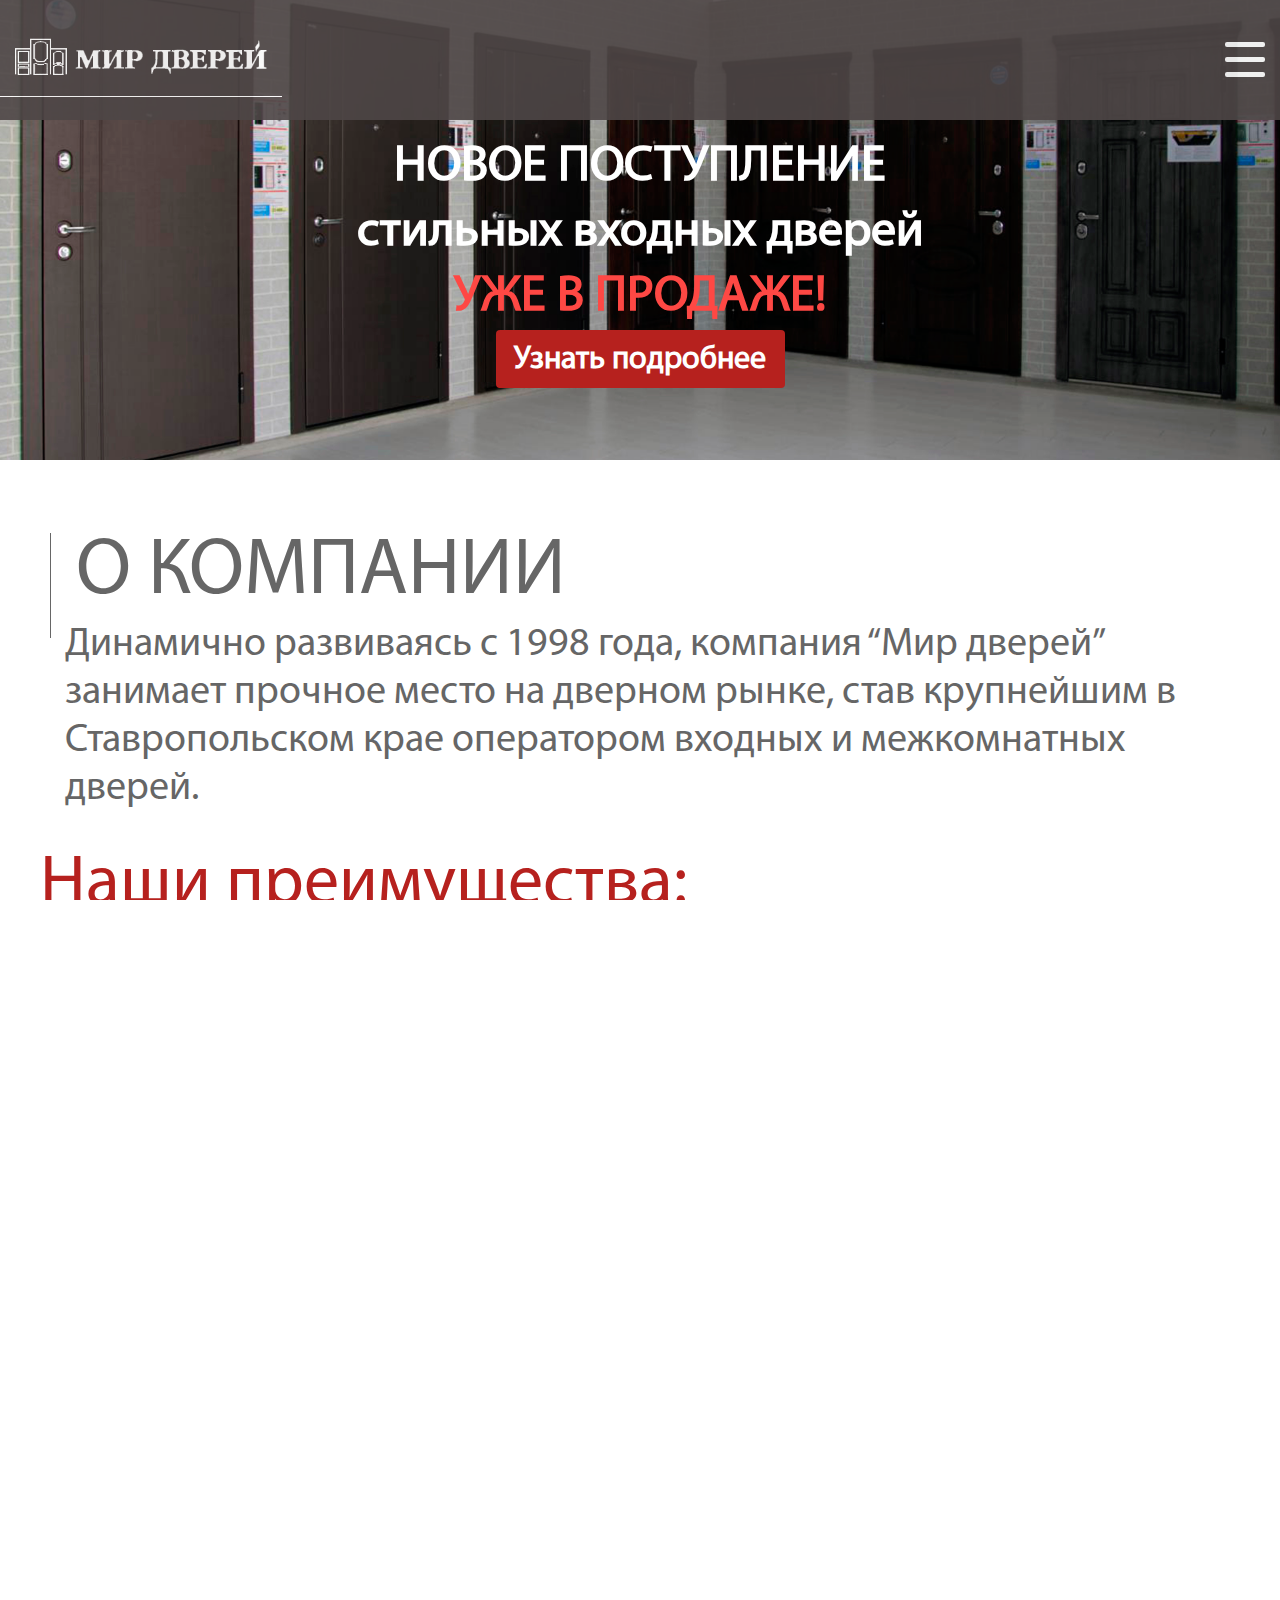
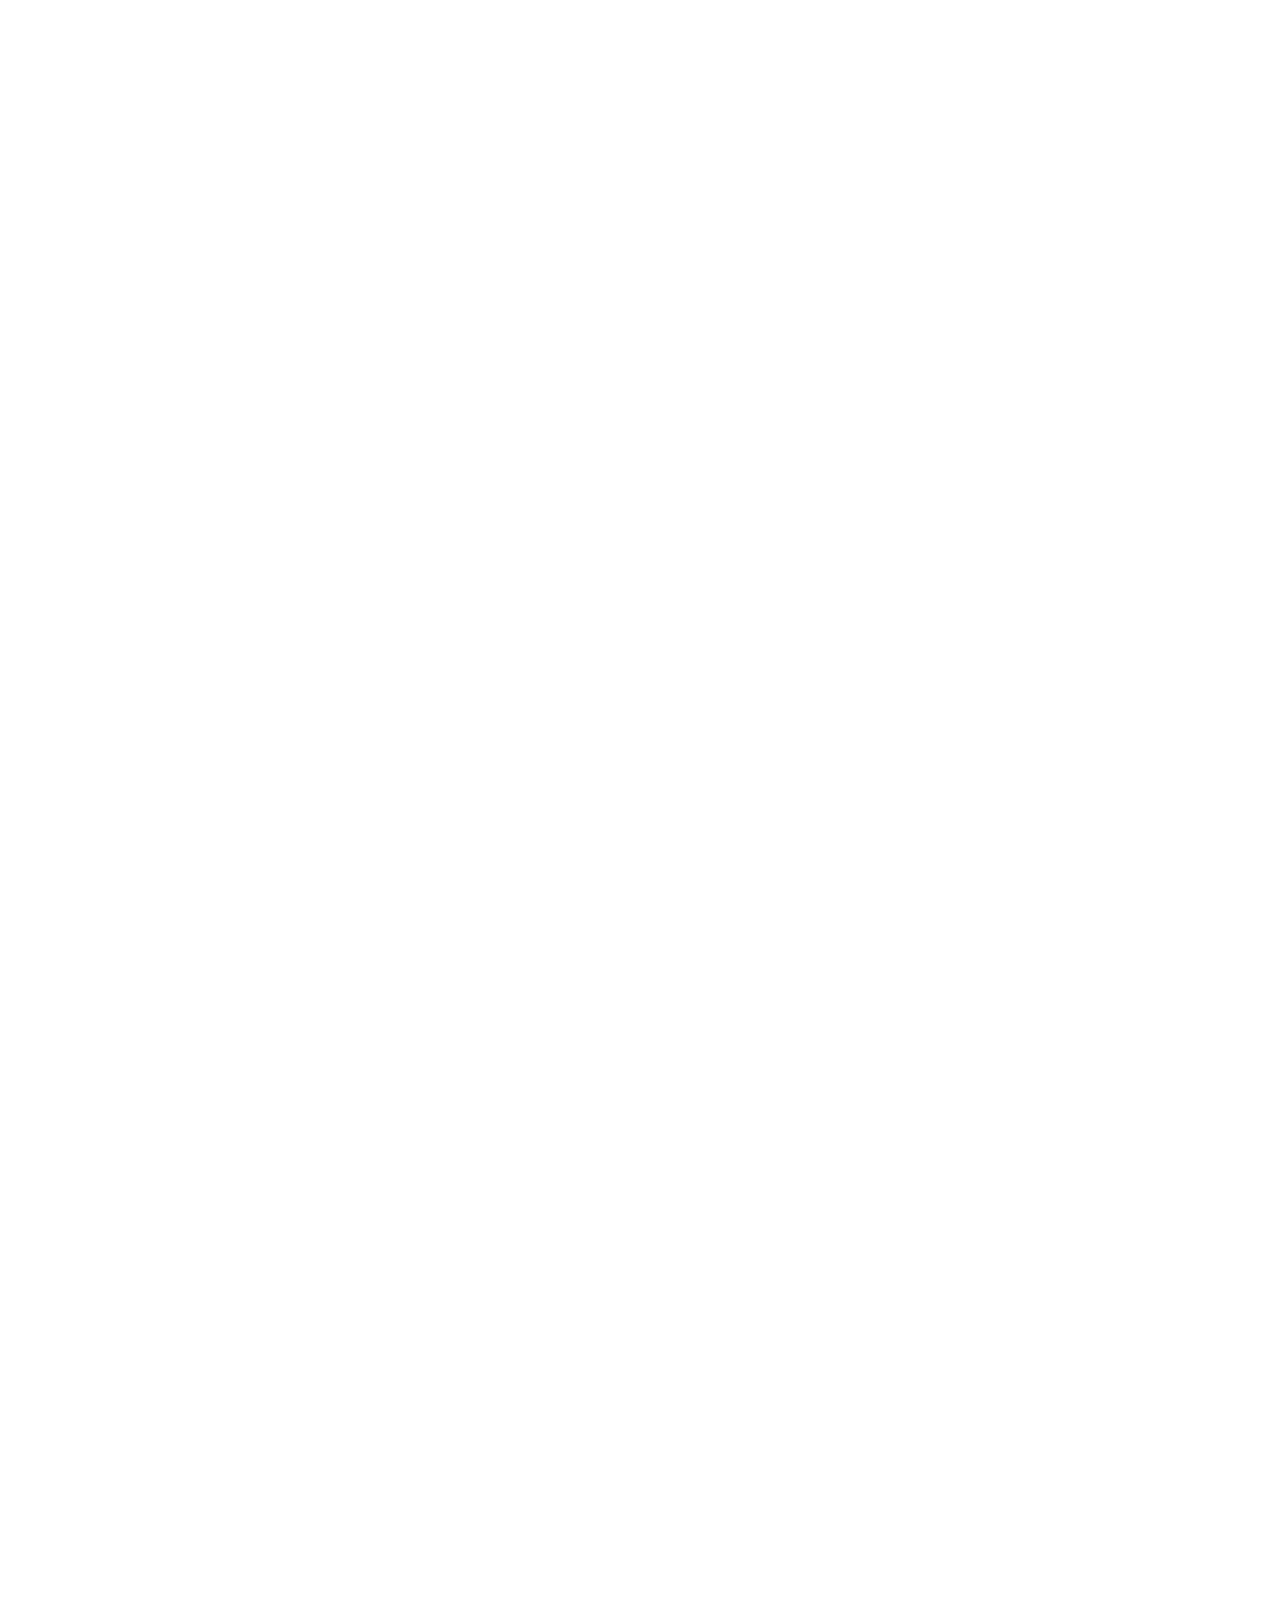
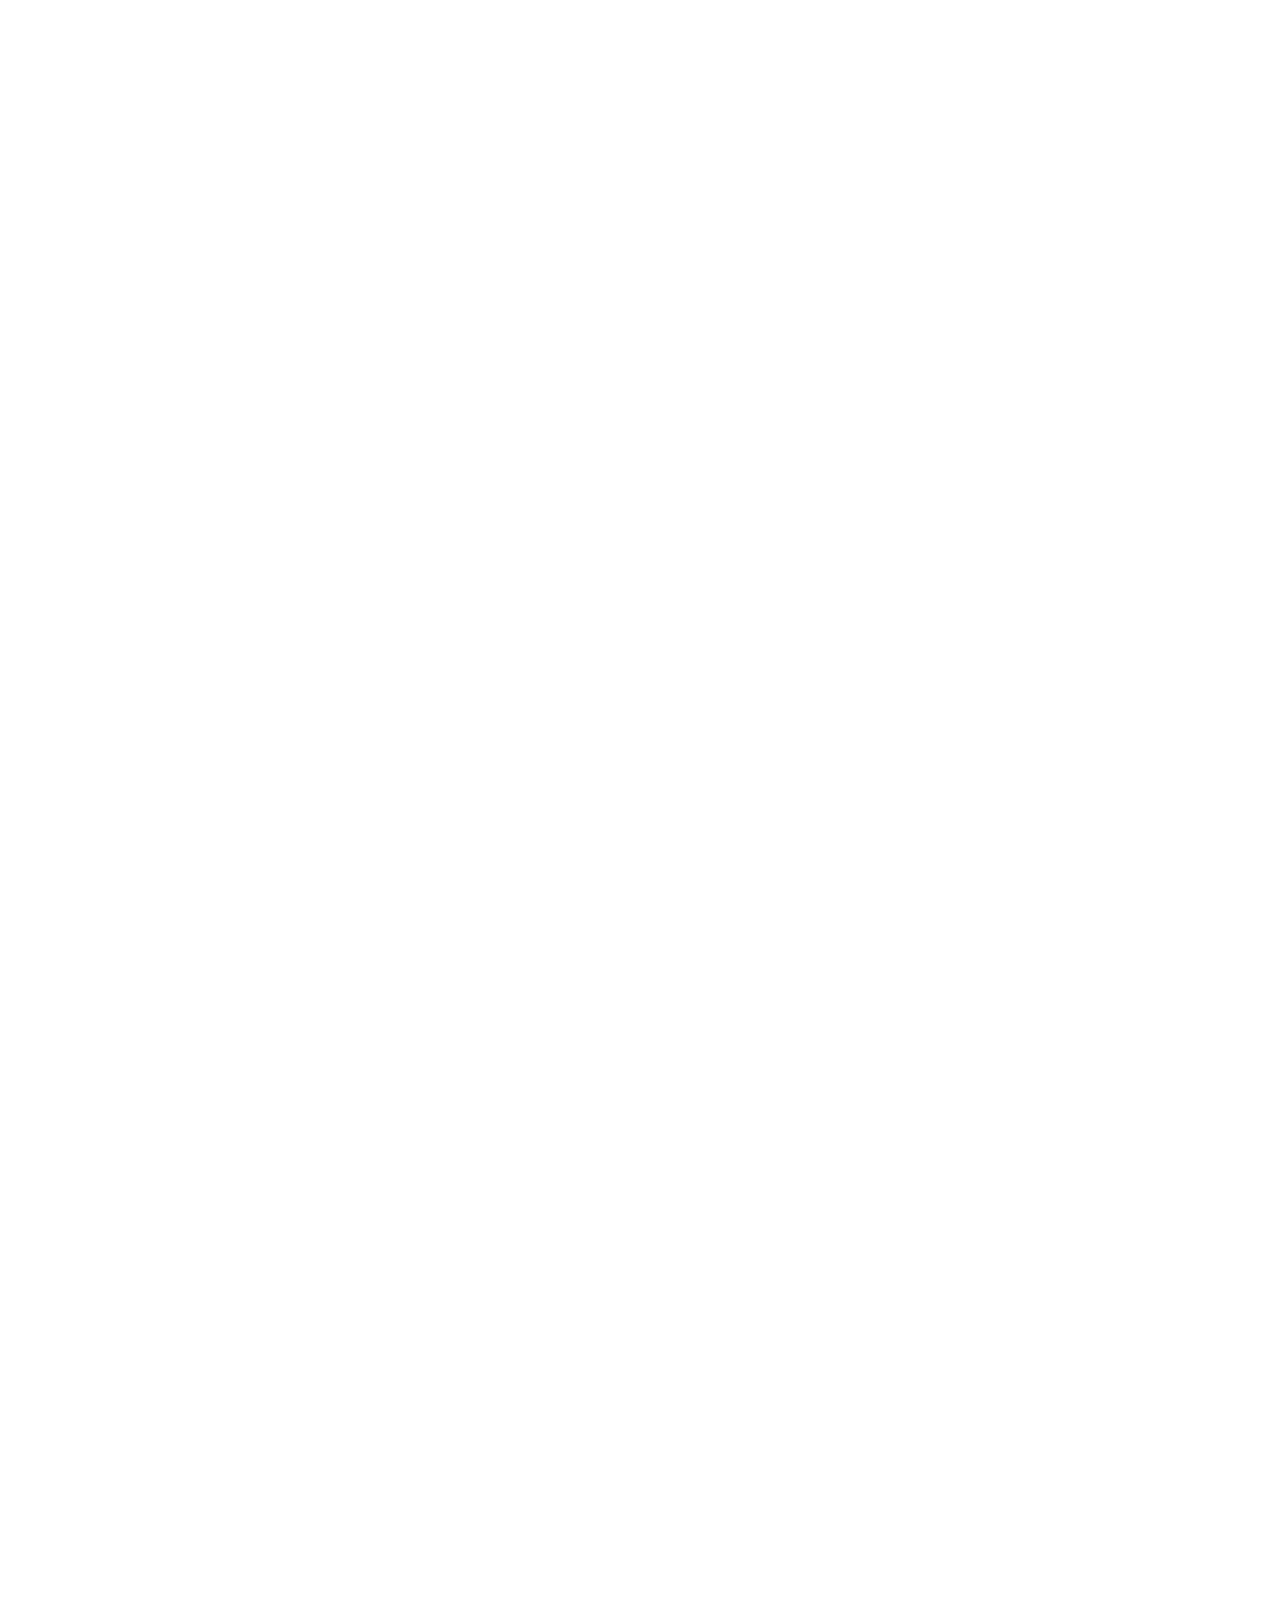
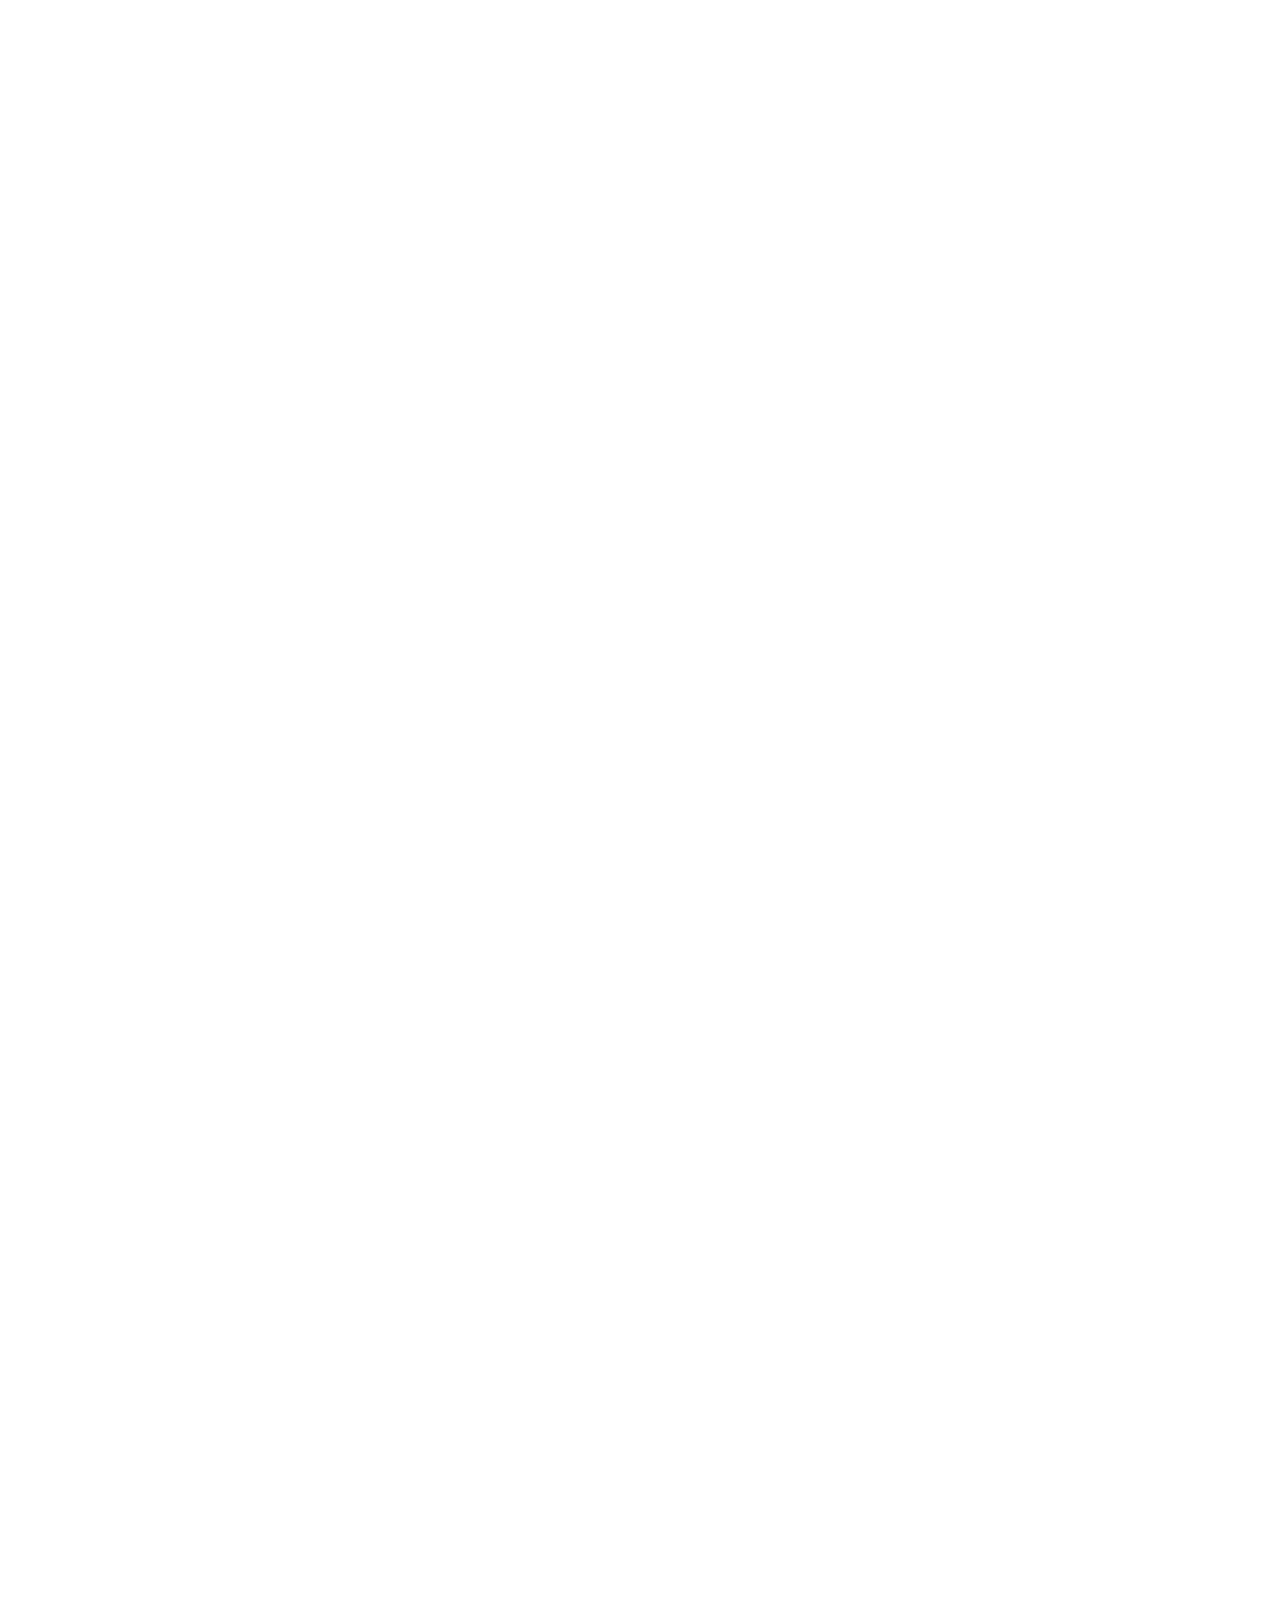
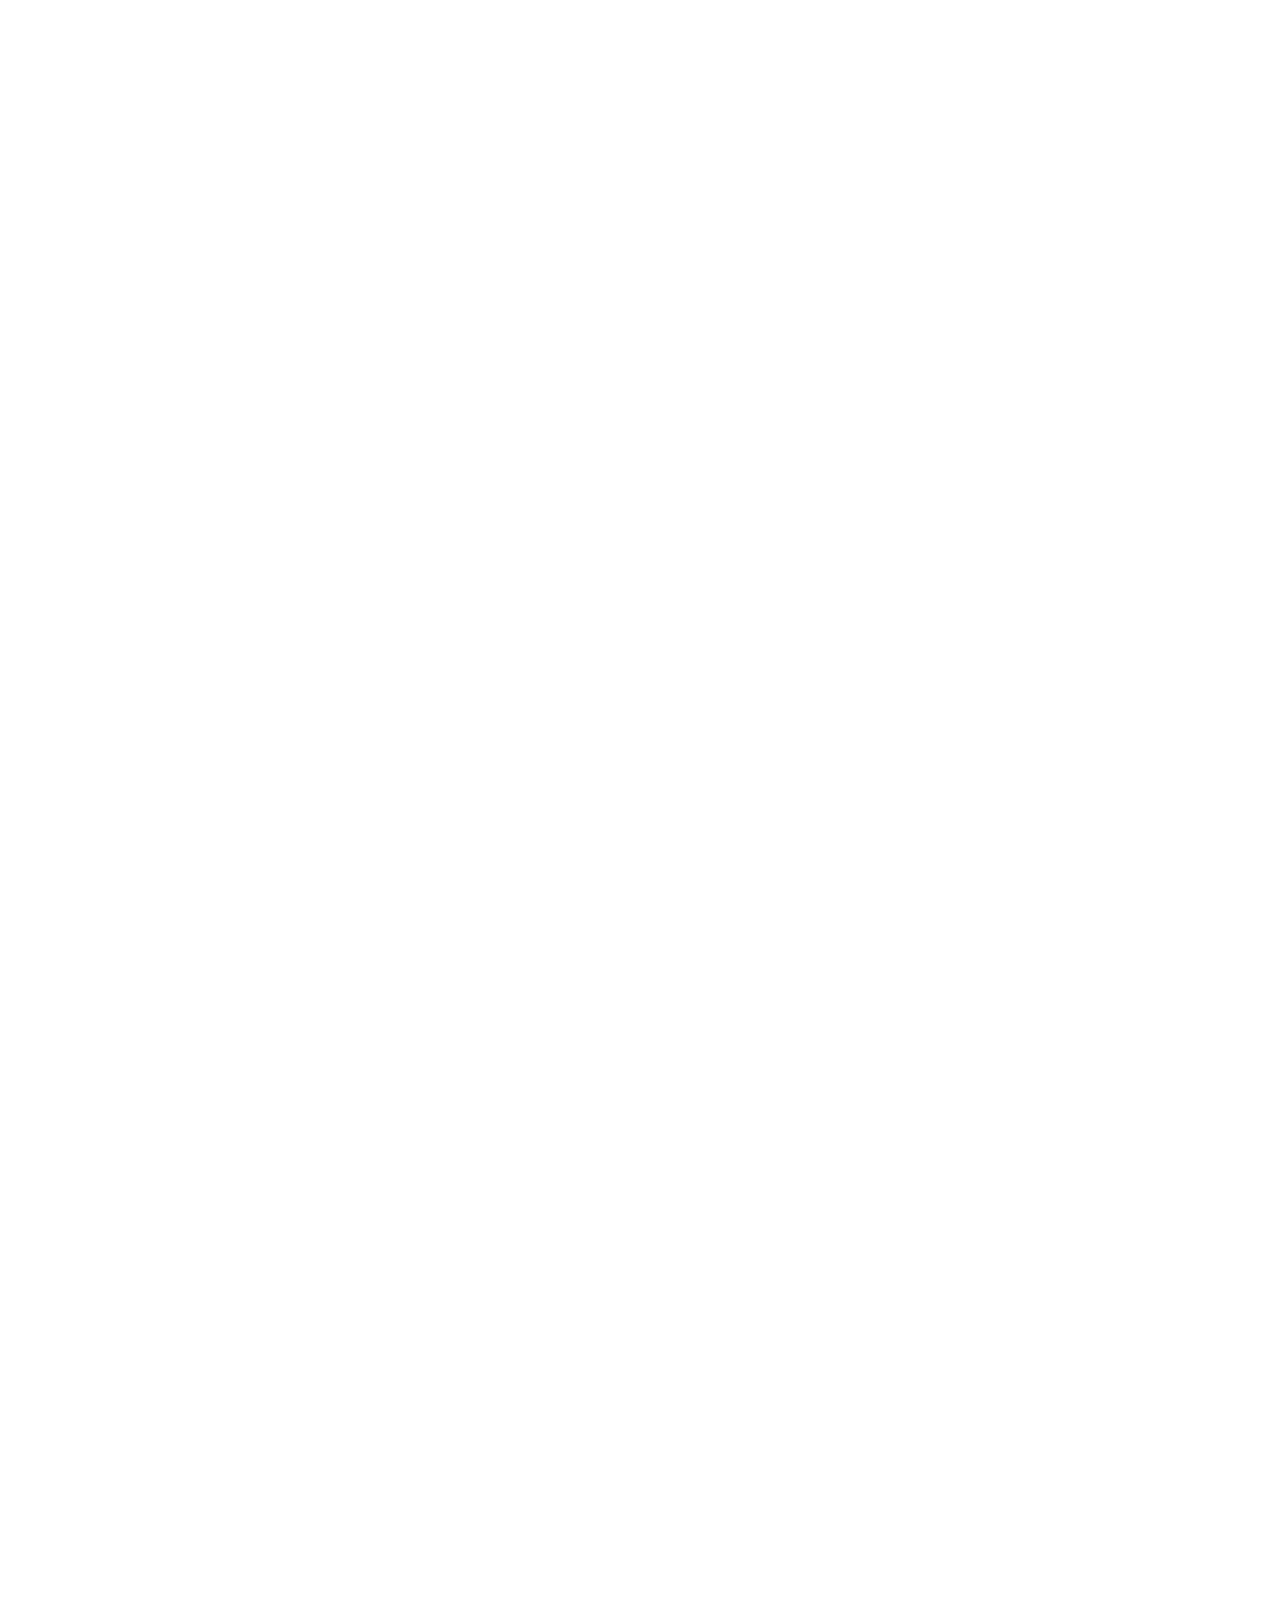
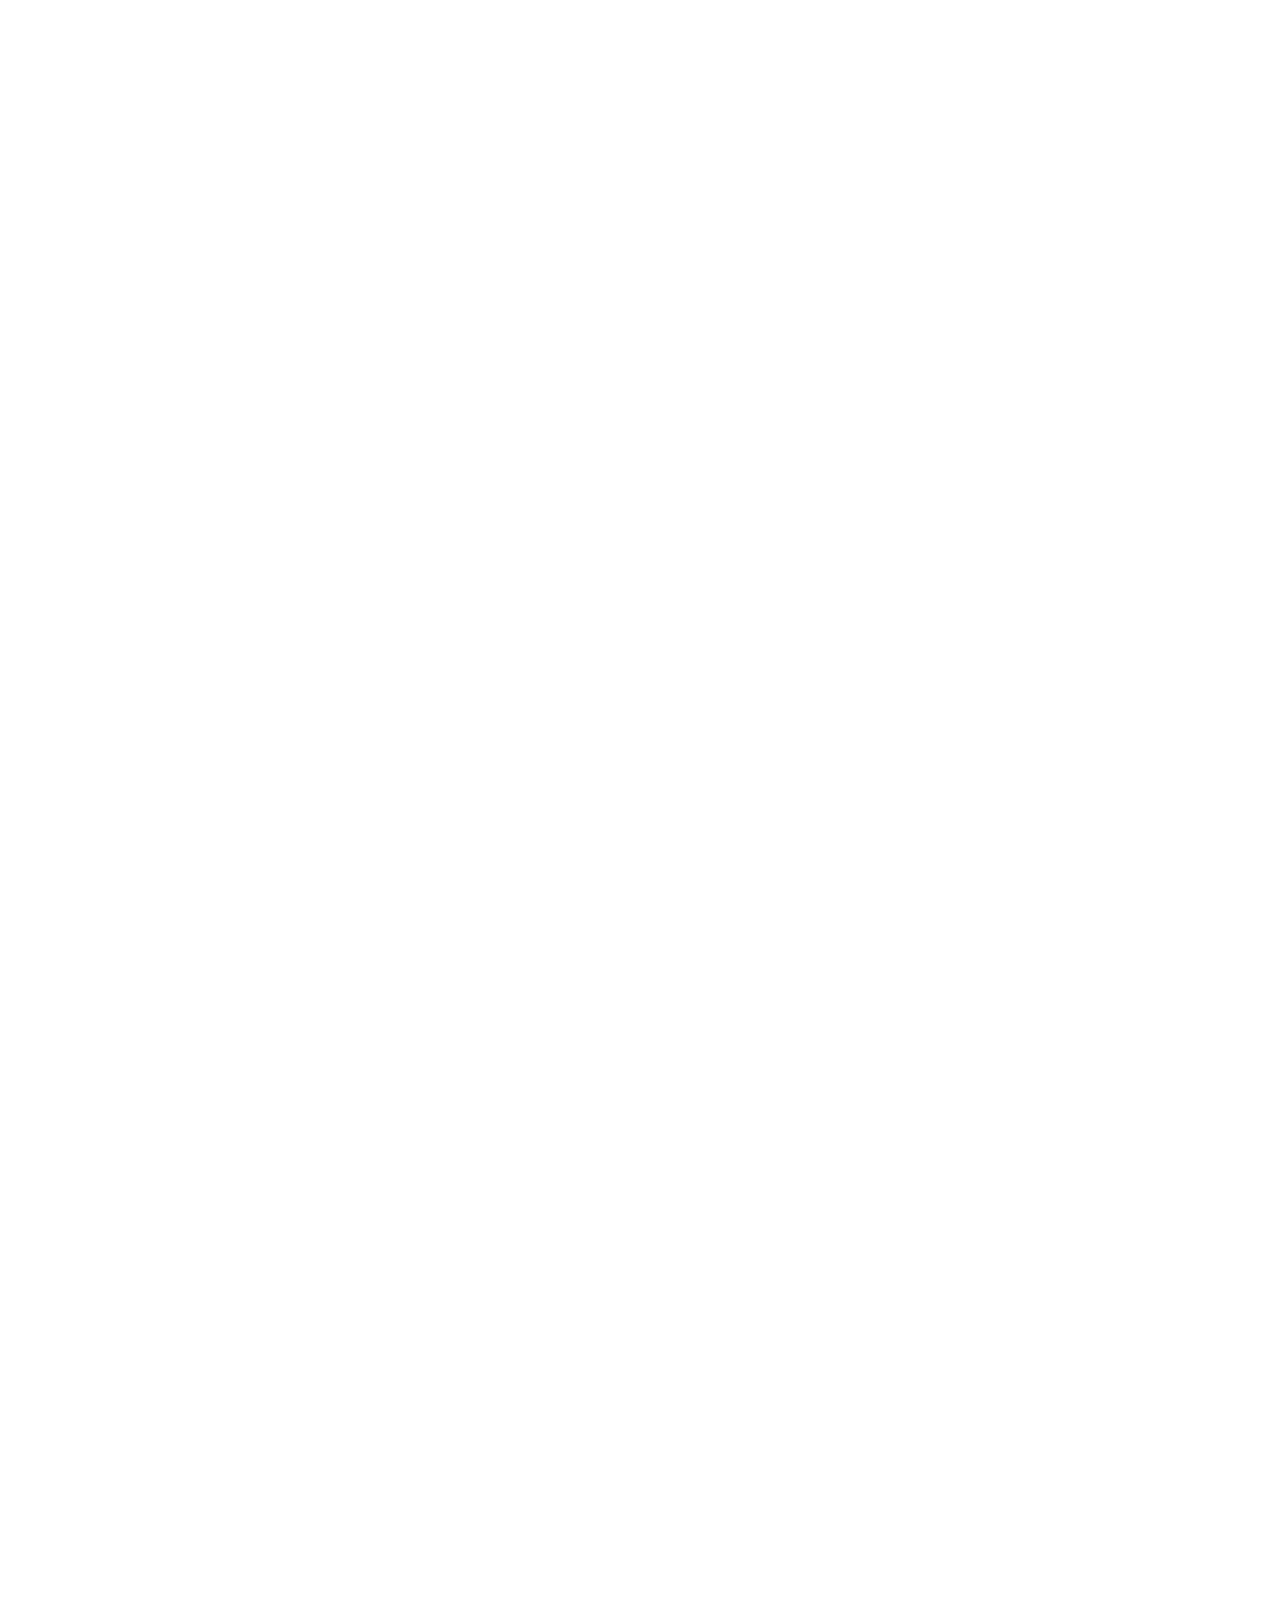
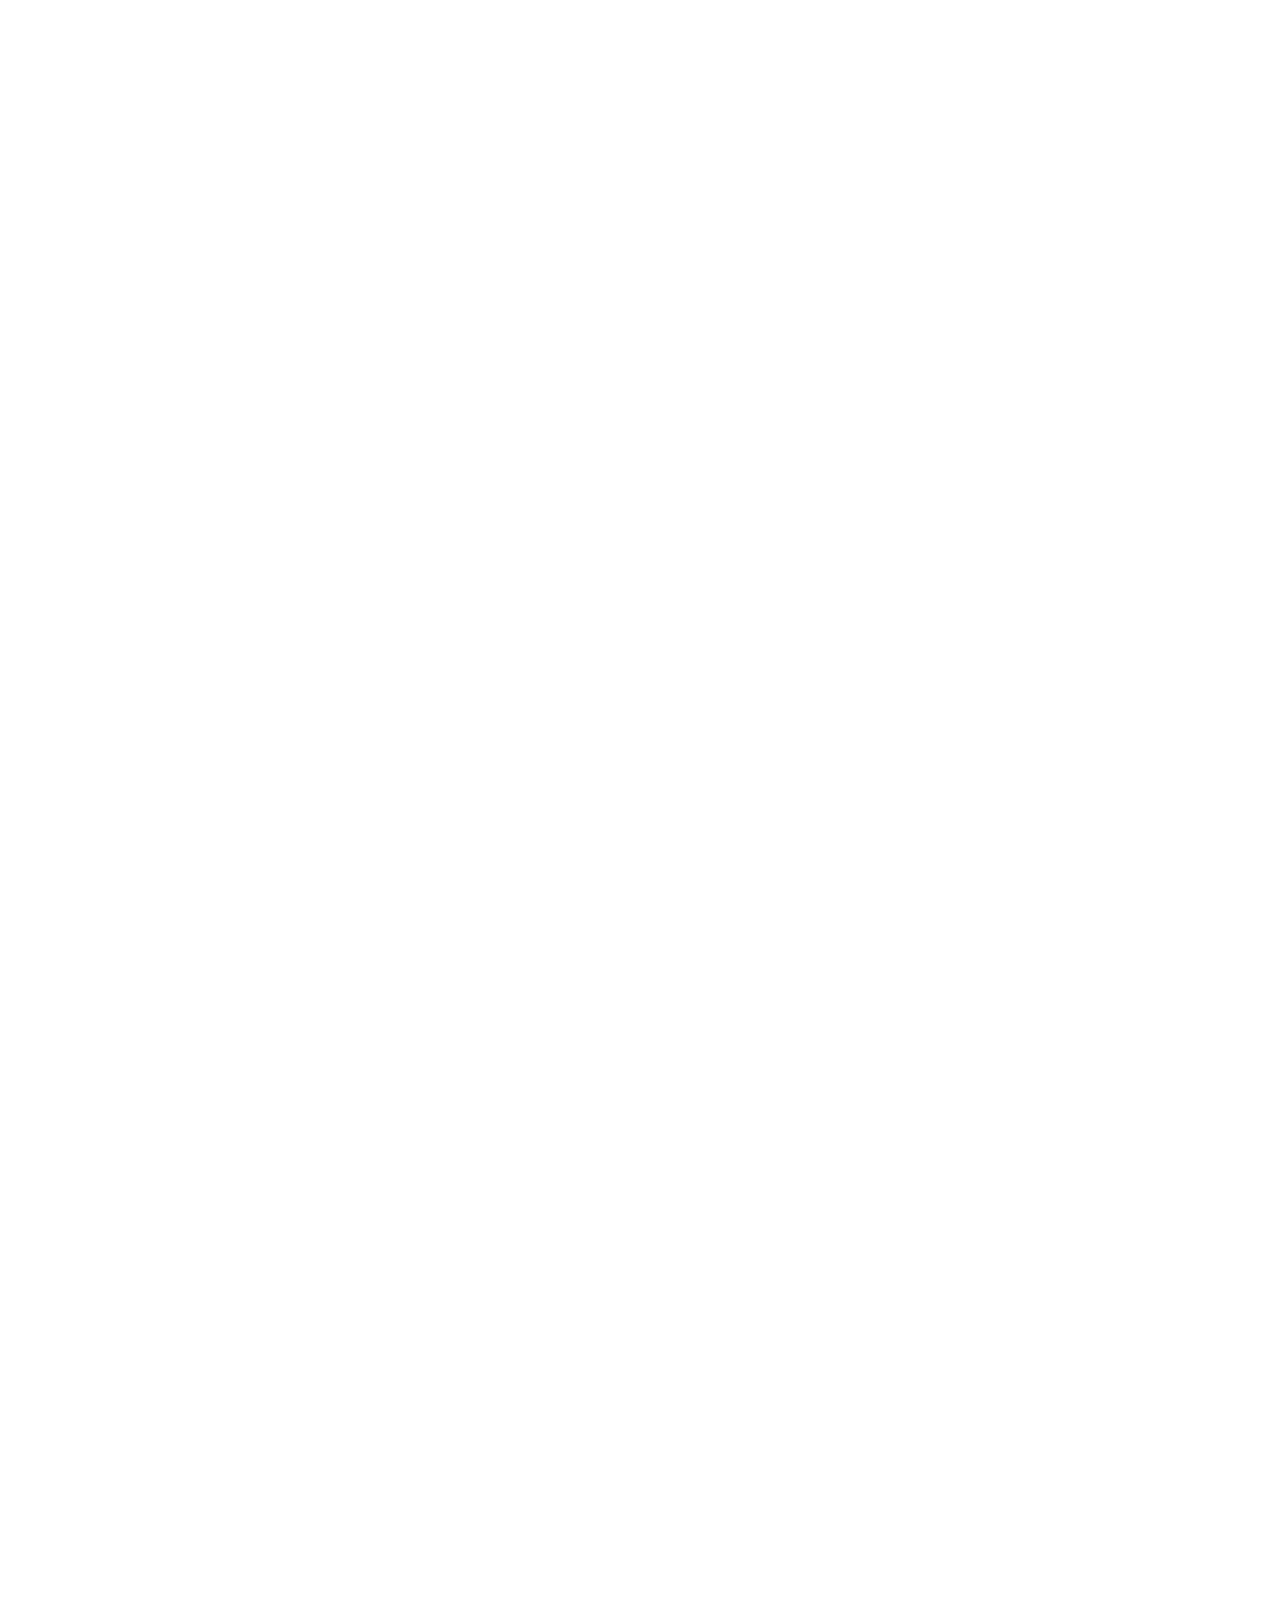
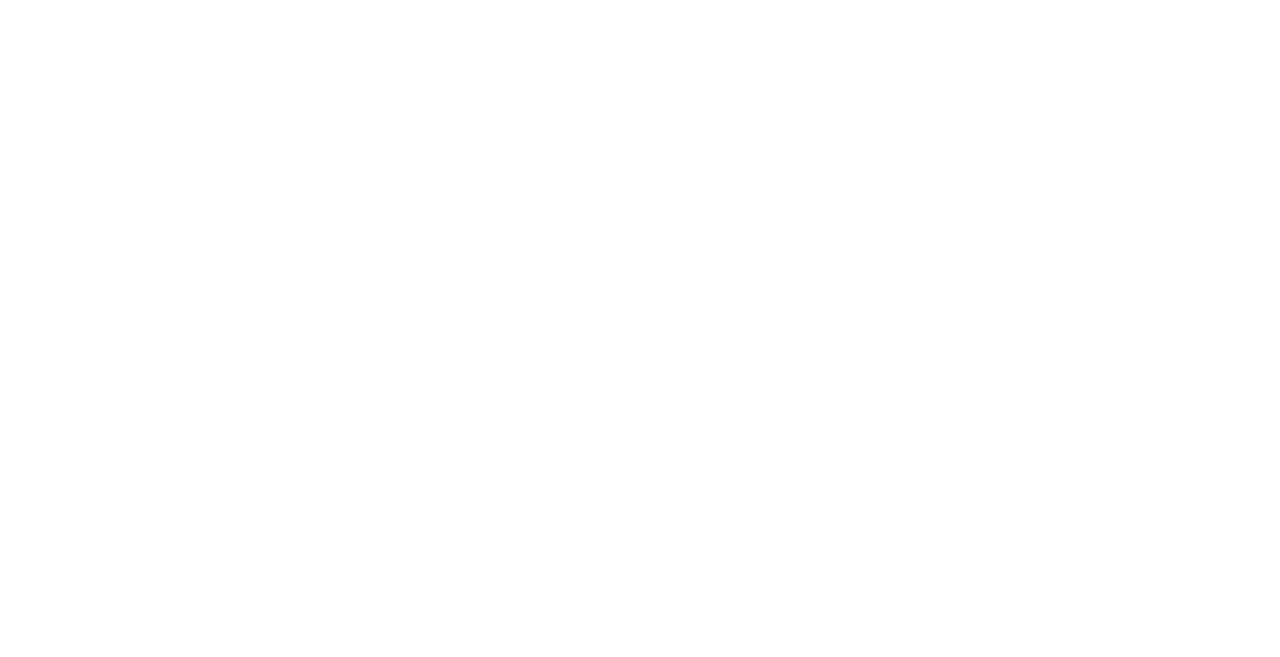
<file: lab2/index.html>
<!DOCTYPE html>
<html>
	<head>
	<title>Page Title</title>
	<link rel="stylesheet" href="css/style.css">
	<link rel="stylesheet" href="css/photobox.css">
	<link rel="stylesheet" type="text/css" href="css/slick.css"/>
	</head>
	<body>
		<div class="fullwrap">
		<a name="main"></a>
			<header>
				<div class="header_menu">
					<div class="header_menu_contact">
						<div class="menu_rows logo">
							<img alt="" src="img/Logo.png">
						</div>
						<div class="menu_rows">
							<p> <span class="redP">Адрес:</span> г.Ставрополь, пр. Кулакова, 6</p>
							<p class="redP">Телефоны: </p>
							<p>МЕЖКОМНАТНЫЕ ДВЕРИ +7 8652 56-61-27, +7 8652 95-68-68</p>
							<p>МЕТАЛЛИЧЕСКИЕ ДВЕРИ +7 8652 56-60-49</p>
						</div>
						<div class="menu_rows">
							<p> <span class="redP">E-mail: </span>stav_slkom@rambler.ru</p>
							<p> <span class="redP">Сайт: </span>mir-dverei.ru</p>
							<p> <span class="redP">Открыто: </span>ежедневно, 9:00-18:00</p>
						</div>
					</div>
					<nav>
						<div class="header_menu_buttons">
							<ul class="menu_buttons">
								<li><a href="#main">ГЛАВНАЯ</a></li>
								<li><a href="#about">О НАС</a></li>
								<li><a href="#gallery">ГАЛЕРЕЯ</a></li>
								<li><a href="#dveri1">МЕЖКОМНАТНЫЕ ДВЕРИ</a></li>
								<li><a href="#dveri2">МЕТАЛЛИЧЕСКИЕ ДВЕРИ</a></li>
								<li><a href="#furni">ФУРНИТУРА</a></li>
								<li><a href="#better">ПРЕИМУЩЕСТВА</a></li>
								<li><a href="#contacts">КОНТАКТЫ</a></li>
								<li><button class="call_back">обратный звонок</button></li>
							</ul>
						</div>
					</nav>
				</div>
				<div class="header_menu_for_small">
					<nav>
					<div class="logo">
						<img alt="" src="img/Logo.png">
					</div>
					<div class="header_menu_buttons portrait_menu">
						<ul class="menu_buttons">
						<div class="menu_landscape">
							<li><a href="#main">ГЛАВНАЯ</a></li>
							<li><a href="#about">О НАС</a></li>
							<li><a href="#gallery">ГАЛЕРЕЯ</a></li>
							<li><a href="#dveri1">МЕЖКОМНАТНЫЕ ДВЕРИ</a></li>
							<li><a href="#dveri2">МЕТАЛЛИЧЕСКИЕ ДВЕРИ</a></li>
							</div>
							<div class="menu_landscape">
							<li><a href="#furni">ФУРНИТУРА</a></li>
							<li><a href="#better">ПРЕИМУЩЕСТВА</a></li>
							<li><a href="#contacts">КОНТАКТЫ</a></li>
							<li><button class="call_back">обратный звонок</button></li>
							</div>
						</ul>
					</div>
					
					<div id="menu_button">
                            <div class="line"></div>
                            <div class="line"></div>
                            <div class="line"></div>
                    </div>
					<div id="menu_button_close">
                        <p class="close_menu">+</p>
                    </div>
					</nav>
				</div>
			</header>
			
				<div class="header_scroll">
					<div>
						<img src="img/slick1.png" alt="">
						<div class="slider_text">
                            <p><strong>НОВОЕ ПОСТУПЛЕНИЕ</strong></p>
                            <p>стильных входных дверей</p>
                            <p><span class="redP">УЖЕ В ПРОДАЖЕ!</span></p>
                            <a href="#dveri1" class="button">Узнать подробнее</a>
                    </div>
					</div>

					<div>
						<img src="img/slick2.png" alt="">
						<div class="slider_text">
                            <p><strong>НОВОЕ ПОСТУПЛЕНИЕ</strong></p>
                            <p>стильных входных дверей</p>
                            <p><span class="redP">УЖЕ В ПРОДАЖЕ!</span></p>
                            <a href="#dveri1" class="button">Узнать подробнее</a>
                    </div>
						
					</div>
					
				</div>
			<a name="about"></a>
			<div class="about">
				<div class="wrap wrap-column">
					<div class="left_about">
						<p><strong>О КОМПАНИИ</strong></p>
						<p class="description_about">Динамично развиваясь с 1998 года, компания “Мир дверей” занимает прочное место на дверном
                            рынке, став крупнейшим в Ставропольском крае оператором входных и межкомнатных дверей.</p>
						<p><span class="priem">Наши преимущества: </p>
						<ul>
							<li>складской комплекс 2000 кв.м.</li>
							<li>собственный автопарк для тарнспортировки грузов</li>
							<li>вся продукция соответствует требованиям Госстандарта России в строительстве</li>
							<li>профессиональные менеджеры в области продаж и логистики</li>
							<li>выгодные условия сотрудничества</li>
							<li>продукция от ведущих производителей</li>
							<li>установка+гарантия</li>
							<li>бесплатная доставка по г.Ставрополю и г.Михайловску</li>
						</ul>
					</div>
					<div class="right_about">
						<p><strong>МАГАЗИН</strong></p>
						<p class="description_about">Мы предлагаем широкий ассортимент продукции при оптимальном сочетании цены и качества.</p>
						<p class="description_about">Приобретая продукцию у нас, Вы получаете гарантированное качество продукции и услуг по установке дверей.
						</p>
						<div class="shop_pop"><a href="img/shop.png"><img src="img/shop.png" alt=""></a></div>
					</div>
				</div>
			</div>
			<a name="gallery"></a>
			<div class="gallery">
				<div class="wrap wrap_gallery">
				<div class="gallery_text">
					<p><span>ГАЛЕРЕЯ</span></p>
					<p class="gallery_desc">Продажа, установка и сервисное обслуживание входных и межкомнатных дверей в Ставрополе. В магазине-салоне «Мир Дверей» вы можете купить межкомнатные и входные двери и комплектующие к ним.</p>
				</div>
				<div id="gallery_slider_id" class="gallery_slider">
					<a href="img/slider1.png"><img  class="slick_img" src="img/slider1.png" alt=""></a>
					<a href="img/slider2.png"><img class="slick_img" src="img/slider2.png" alt=""></a>
					<a href="img/slider3.png"><img class="slick_img" src="img/slider3.png" alt=""></a>
					<a href="img/slider4.png"><img class="slick_img" src="img/slider4.png" alt=""></a>
					<a href="img/slider5.png"><img class="slick_img" src="img/slider5.png" alt=""></a>
					<a href="img/slider6.png"><img class="slick_img" src="img/slider6.png" alt=""></a>
				</div>
				<a href="#dveri1" class="button"><p>Смотреть все фото</p></a>
				</div>
			</div>
			<a name="dveri1"></a>
			<div class="dveri1">
				<div class="wrap wrap-column">
					<div class="">
					<div>
						<p><strong class="head_dveri1">МЕЖКОМНАТНЫЕ ДВЕРИ</strong></p>
						<p class="description_zameri">В ассортименте нашего магазина более 200 моделей межкомнатных дверей самых различных стилей и расцветок, среди которых вы точно сможете подобрать именно ту модель, которая идеально подойдет под ваш интерьер.</p>
					</div>
					
					</div>
					<div class="slider_123">
				<div class="buttons_dveri1 wrap">
						<a class="a_dveri1" id="mas">МАССИВ</a>
						<a class="a_dveri1" id="eco">ЭКО-ШПОН PV</a>
						<a class="a_dveri1" id="eco2">ЭКО-ШПОН</a>
					</div>
					<div id ="slider_3"  class="slickSlider3 slickSlider3_block">
						<a href="img/shp1-1.png"><img src="img/shp1-1.png" alt=""></a>
						<a href="img/shp2-1.png"><img src="img/shp2-1.png" alt=""></a>
					</div>
					
					<div id ="slider_2"  class="slickSlider2 slickSlider2_block">
						<a href="img/pv1-1.png"><img src="img/pv1-1.png" alt=""></a>
						<a href="img/pv2-1.png"><img src="img/pv2-1.png" alt=""></a>
					</div>
					<div id ="slider_1" class="slickSlider1 slickSlider1_block">
						<a href="img/mas-01.png"><img src="img/mas-01.png" alt=""></a>
						<a href="img/mas1-02.png"><img src="img/mas1-02.png" alt=""></a>
					</div>
					
					</div>
					
				</div>
			
			</div>
			<div class="popular">
				<div class="dveri1">
					<div class="wrap wrap-column">
						<div class="popular_text">
							<p><strong class="head_dveri1">ПОПУЛЯРНЫЕ МОДЕЛИ</strong></p>
							<p class="description_zameri">Подобрать нужную дверь бывает не легко, поэтому мы предлагаем вам рассмотреть популярные модели и их варианты в интерьере.</p>
						</div>
						<div class="popular_slider">
							<div id ="slider31"  class=" ">
								<div class="images_sliders"><a href="img/shp1-01.png" ><img src="img/shp1-01.png" alt=""></a></div>
								<div class="images_sliders"><a href="img/shp1-02.png" ><img src="img/shp1-02.png" alt=""></a></div>
								<div class="images_sliders"><a href="img/shp1-03.png" ><img src="img/shp1-03.png" alt=""></a></div>
								<div class="images_sliders"><a href="img/shp1-04.png" ><img src="img/shp1-04.png" alt=""></a></div>
								<div class="images_sliders"><a href="img/shp1-05.png" ><img src="img/shp1-05.png" alt=""></a></div>
								<div class="images_sliders"><a href="img/shp1-06.png" ><img src="img/shp1-06.png" alt=""></a></div>
								<div class="images_sliders"><a href="img/shp2-01.png"><img src="img/shp2-01.png" alt=""></a></div>
								<div class="images_sliders"><a href="img/shp2-02.png"><img src="img/shp2-02.png" alt=""></a></div>
								<div class="images_sliders"><a href="img/shp2-03.png"><img src="img/shp2-03.png" alt=""></a></div>
								<div class="images_sliders"><a href="img/shp2-04.png"><img src="img/shp2-04.png" alt=""></a></div>
								<div class="images_sliders"><a href="img/shp2-05.png"><img src="img/shp2-05.png" alt=""></a></div>
								<div class="images_sliders"><a href="img/shp2-06.png"><img src="img/shp2-06.png" alt=""></a></div>
							</div>
							
							<div id ="slider21"  class=" ">
								<div class="images_sliders"><a href="img/pv1-01.png"><img src="img/pv1-01.png" alt=""></a></div>
								<div class="images_sliders"><a href="img/pv1-02.png"><img src="img/pv1-02.png" alt=""></a></div>
								<div class="images_sliders"><a href="img/pv1-03.png"><img src="img/pv1-03.png" alt=""></a></div>
								<div class="images_sliders"><a href="img/pv1-04.png"><img src="img/pv1-04.png" alt=""></a></div>
								<div class="images_sliders"><a href="img/pv1-05.png"><img src="img/pv1-05.png" alt=""></a></div>
								<div class="images_sliders"><a href="img/pv1-06.png"><img src="img/pv1-06.png" alt=""></a></div>
								<div class="images_sliders"><a href="img/pv2-01.png"><img src="img/pv2-01.png" alt=""></a></div>
								<div class="images_sliders"><a href="img/pv2-02.png"><img src="img/pv2-02.png" alt=""></a></div>
								<div class="images_sliders"><a href="img/pv2-03.png"><img src="img/pv2-03.png" alt=""></a></div>
								<div class="images_sliders"><a href="img/pv2-04.png"><img src="img/pv2-04.png" alt=""></a></div>
								<div class="images_sliders"><a href="img/pv2-05.png"><img src="img/pv2-05.png" alt=""></a></div>
								<div class="images_sliders"><a href="img/pv2-06.png"><img src="img/pv2-06.png" alt=""></a></div>
							</div>
							<div id ="slider11" class="">
								<div class="images_sliders"><a href="img/mas0-1.png"><img src="img/mas0-1.png" alt=""></a></div>
								<div class="images_sliders"><a href="img/mas0-2.png"><img src="img/mas0-2.png" alt=""></a></div>
								<div class="images_sliders"><a href="img/mas0-3.png"><img src="img/mas0-3.png" alt=""></a></div>
								<div class="images_sliders"><a href="img/mas0-4.png"><img src="img/mas0-4.png" alt=""></a></div>
								<div class="images_sliders"><a href="img/mas0-5.png"><img src="img/mas0-5.png" alt=""></a></div>
								<div class="images_sliders"><a href="img/mas0-6.png"><img src="img/mas0-6.png" alt=""></a></div>
								<div class="images_sliders"><a href="img/mas1-1.png"><img src="img/mas1-1.png" alt=""></a></div>
								<div class="images_sliders"><a href="img/mas1-2.png"><img src="img/mas1-2.png" alt=""></a></div>
								<div class="images_sliders"><a href="img/mas1-3.png"><img src="img/mas1-3.png" alt=""></a></div>
								<div class="images_sliders"><a href="img/mas1-4.png"><img src="img/mas1-4.png" alt=""></a></div>
								<div class="images_sliders"><a href="img/mas1-5.png"><img src="img/mas1-5.png" alt=""></a></div>
								<div class="images_sliders"><a href="img/mas1-6.png"><img src="img/mas1-6.png" alt=""></a></div>
							</div>
						</div>
					</div>
				</div>
			</div>
			<a name="dveri2"></a>
			<div class="dveri2">
				<div class="dveri1">
					<div class="wrap wrap-column">
						<div>
							<p><strong class="head_dveri1">МЕТАЛЛИЧЕСКИЕ ДВЕРИ</strong></p>
							<p class="description_zameri">В нашем ассортименте представлено более 100 моделей металличеких дверей в наличии и под заказ</p>
							<div class="dveri2_button">
							<a href="#" id="new_models"class="button">НОВЫЕ МОДЕЛИ</a>
							<a href="#" id="popular_models"class="button">ПОПУЛЯРНЫЕ МОДЕЛИ</a>
							</div>
						</div>
						<div class="dveri2_slider">
							<div id ="new_slider"  class=" ">
								<div class="new_images_sliders"><a href="img/m1-1.png"><img src="img/m1-1.png" alt=""></a></div>
								<div class="new_images_sliders"><a href="img/m2-1.png"><img src="img/m2-1.png" alt=""></a></div>
								<div class="new_images_sliders"><a href="img/m3-1.png"><img src="img/m3-1.png" alt=""></a></div>
								<div class="new_images_sliders"><a href="img/m4-1.png"><img src="img/m4-1.png" alt=""></a></div>
								<div class="new_images_sliders"><a href="img/m5-1.png"><img src="img/m5-1.png" alt=""></a></div>
								<div class="new_images_sliders"><a href="img/m6-1.png"><img src="img/m6-1.png" alt=""></a></div>
								<div class="new_images_sliders"><a href="img/mh1-1.png"><img src="img/mh1-1.png" alt=""></a></div>
								<div class="new_images_sliders"><a href="img/mh2-1.png"><img src="img/mh2-1.png" alt=""></a></div>
								<div class="new_images_sliders"><a href="img/mh3-1.png"><img src="img/mh3-1.png" alt=""></a></div>
								<div class="new_images_sliders"><a href="img/mh4-1.png"><img src="img/mh4-1.png" alt=""></a></div>
								<div class="new_images_sliders"><a href="img/mh5-1.png"><img src="img/mh5-1.png" alt=""></a></div>
								<div class="new_images_sliders"><a href="img/mh6-1.png"><img src="img/mh6-1.png" alt=""></a></div>

							</div>
						</div>
						<div class="wrap_for_dveri2">
						<div class="wrap wrap-column">
							<div class="left_about">
								<p class="description_zameri newborder">Ежедневно открывая входную дверь, вы должны испытывать удовольствие. А закрывая ее, быть уверенными в том, что ваш дом, семья и имущество находятся под надежной защитой. Поэтому при выборе металлической двери не может быть компромиссов.</p>
								<p class="desc2">Найдите свою входную дверь – и она будет радовать вас не один десяток лет!</p>
							</div>
						<div class="right_about sert">
							<a href="img/sert1.png"><img src="img/sert1.png" alt=""></a>
							<a href="img/sert2.png"><img src="img/sert2.png" alt=""></a>
							<a href="img/sert3.png"><img src="img/sert3.png" alt=""></a>
						</div>
					
						
						
						</div>
						</div>
					</div>
				</div>
			</div>
			<a name="furni"></a>
			<div class="furni">
				<div class="wrap wrap_furni">
				<div class="gallery_text">
					<p><span>ФУРНИТУРА</span></p>
					<p class="gallery_desc">В нашем отделе дверной фурнитуры представлено более 200 моделей дверных ручек и соответствующей фурнитуры под них в наличии</p>
				</div>
				<div id="furni_slider_id" class="furni_slider">
					<a href="img/IMG_4992.jpg"><img src="img/IMG_4992.jpg" alt=""></a>
					<a href="img/IMG_4994.jpg"><img src="img/IMG_4994.jpg" alt=""></a>
					<a href="img/IMG_4998.jpg"><img src="img/IMG_4998.jpg" alt=""></a>
					<a href="img/IMG_5004.jpg"><img src="img/IMG_5004.jpg" alt=""></a>
					<a href="img/IMG_5008.jpg"><img src="img/IMG_5008.jpg" alt=""></a>
					<a href="img/IMG_5021.jpg"><img src="img/IMG_5021.jpg" alt=""></a>
					<a href="img/IMG_5041.jpg"><img src="img/IMG_5041.jpg" alt=""></a>
					<a href="img/IMG_5043.jpg"><img src="img/IMG_5043.jpg" alt=""></a>
					<a href="img/IMG_5112.jpg"><img src="img/IMG_5112.jpg" alt=""></a>
					<a href="img/IMG_5181.jpg"><img src="img/IMG_5181.jpg" alt=""></a>
					<a href="img/IMG_5185.jpg"><img src="img/IMG_5185.jpg" alt=""></a>
					<a href="img/IMG_5207.jpg"><img src="img/IMG_5207.jpg" alt=""></a>
					<a href="img/IMG_5215.jpg"><img src="img/IMG_5215.jpg" alt=""></a>
				</div>
				<p class="furni1">Выбрать фурнитуру? Легко!</p>
				<p class="furni2">Наши консультанты помогут вам подобрать из всего обилия дверной фурнитуры именно тот комплект, который будет соответствовать вашим нуждам</p>
				</div>
				<div class="sponsor">
					<div class="sponsor_content">
					<a href="img/Layer_73.png"><img src="img/Layer_73.png" alt=''></a>
					<a href="img/Layer_74.png"><img src="img/Layer_74.png" alt=''></a>
					<a href="img/Layer_75.png"><img src="img/Layer_75.png" alt=''></a>
					<a href="img/Layer_76.png"><img src="img/Layer_76.png" alt=''></a>
					<a href="img/Layer_77.png"><img src="img/Layer_77.png" alt=''></a>
					<a href="img/Layer_79.png"><img src="img/Layer_79.png" alt=''></a>
					<a href="img/Layer_80.png"><img src="img/Layer_80.png" alt=''></a>
					<a href="img/Layer_97.png"><img src="img/Layer_97.png" alt=''></a>
					<a href="img/Layer_98.png"><img src="img/Layer_98.png" alt=''></a>
					<a href="img/Layer_99.png"><img src="img/Layer_99.png" alt=''></a>
					<a href="img/Layer_100.png"><img src="img/Layer_100.png" alt=''></a>
					<a href="img/Layer_107.png"><img src="img/Layer_107.png" alt=''></a>
					</div>
				</div>
			</div>
			<a name="better"></a>
			<div class="priem">
				<div class="dveri1">
					<div class="wrap wrap-column">
						<div>
							<p><strong id="head_priem">НАШИ ПРЕИМУЩЕСТВА</strong></p>
							
						</div>
					</div>
						<div class="wrap priem-wrap">
							<div id="box1" class="priemList">
								<div class="box_image"></div>
								<p>НА РЫНКЕ С 1998 ГОДА</p>
							</div>
							<div id="box2" class="priemList">
								<div class="box_image"></div>
								<p>ПРЯМЫЕ ПОСТАВКИ С ЗАВОДОВ</p>
							</div>
							<div id="box3" class="priemList">
								<div class="box_image"></div>
								<p>ТОВАРЫ ОТ ЛУЧШИХ ПРОИЗВОДИТЕЛЕЙ</p>
							</div>
							<div id="box4" class="priemList">
								<div class="box_image"></div>
								<p>ГАРАНТИЯ ЛУЧШЕЙ ЦЕНЫ</p>
							</div>
						</div>
					<div class="wrap wrap-column">
						<div class="priem-text">
							<p class="priem_text1">НА ДАННЫЙ МОМЕНТ НАШЕЙ КОМПАНИИ 20 ЛЕТ. ЗА ЭТО ВРЕМЯ НАША КОМПАНИЯ СМОГЛА ПРОЧНО ЗАКРЕПИТЬСЯ НА РЫНКЕ И ЗАНЯТЬ ЛИДИРУЮЩИЕ ПОЗИЦИИ ПО ПРОДАЖАМ ДВЕРЕЙ</p>
							<p class="priem_text2">БЛАГОДАРЯ ПРЯМЫМ ПОСТАВКАМ С ЗАВОДОВ, У НАС НИКОГДА НЕ ВОЗНИКАЕТ ПРОБЛЕМ С ОБМЕНОМ И ВОЗВРАТОМ ТОВАРА</p>
							<p class="priem_text3">В НАШЕМ МАГАЗИНЕ ПРЕДСТАВЛЕНЫ ТОВАРЫ ТОЛЬКО ОТ ПРОВЕРЕНЫХ ПРОИЗВОДИТЕЛЕЙ ПО ЭТОМУ У НАС ВЫ СМОЖЕТЕ НАЙТИ ТОЛЬКО ЛУЧШИЙ ТОВАР В СВОЕМ КЛАССЕ</p>
							<p class="priem_text4">ТАК КАК НАШ МАГАЗИН РАБОТАЕТ НА ПРЯМУЮ С ПРОИЗВОДИТЕЛЕМ МЫ ГАРАНТИРУЕМ ЛУЧШУЮ ЦЕНУ НА ВЕСЬ АССОРТИМЕНТ НАШЕГО МАГАЗИНА</p>
							
						</div>
					</div>
				</div>
			</div>		
			<a name="zamri"></a>
			<div class="zameri">
				<div class="wrap wrap-column">
					<div>
					<p><strong class="head_zameri">ЗАМЕРЫ В ГОРОДЕ</strong></p>
					<p class="description_zameri">Магазин «МИР ДВЕРЕЙ» рекомендует доверять проведение замеров только специалистам. Технолог определит точные размеры, необходимость доработки проема, возможность использования различных крепежей в стены и т.д. На основании этих данных он определит возможность установки предварительно выбранной двери, либо определит другие подходящие к установке модели.</p>
					</div>
					<div class="zameri_text">
						<p class="zameri_top">МЫ ПРЕДЛАГАЕМ <b>БЕСПЛАТНЫЕ ЗАМЕРЫ</b> от специалистов по г.Ставрополю и г.Михайловску</p>
						<p class="zameri_mid"><strong>ЗАПИШИСЬ УЖЕ СЕГОДНЯ !<strong></p>
						<p class="dveri_contacts">МЕЖКОМНАТНЫЕ ДВЕРИ <span class="number">+7 8652 95-68-68</span></p>
						<p class="dveri_contacts">МЕТАЛЛИЧЕСКИЕ ДВЕРИ <span class="number">+7 8652 56-60-49</span></p>
					</div>
				</div>
			</div>
			<a name="contacts"></a>
			<div class="contacts">
				<div class="wrap wrap-column">
				<div class="wrap-column">
					<p><strong class="head_zameri">КОНТАКТЫ</strong></p>
					<div class="contacts_text">
						<ul class="list_contacts">
						<li><p>г. Ставрополь, просп. Кулакова, 6</p></li>
						<li><p>+7 8652 95-68-68, +7 8652 56-60-49</p></li>
						<li><p>Открыто: ежедневно, 9:00–18:00</p></li>
						</ul>
					</div>
					</div>
					<iframe src="https://yandex.ua/map-widget/v1/?um=constructor%3Ab68c19b0c3b55f353d8eefa29609f8c41057ee92efaef5a4bd6b6070376a78b2&amp;source=constructor" width="794" height="451" frameborder="0"></iframe>
				</div>
			</div>
			
				
			<a name="footer"></a>
			<footer>
				<nav class="footer_nav">
					<div class="footer_menu_buttons">
						<ul class="menu_buttons menu_buttons_footer">
							<li><a href="#">ГЛАВНАЯ</a></li>
							<li><a href="#about">О НАС</a></li>
							<li><a href="#gallery">ГАЛЕРЕЯ</a></li>
							<li><a href="#dveri1">МЕЖКОМНАТНЫЕ ДВЕРИ</a></li>
							<li><a href="#dveri2">МЕТАЛЛИЧЕСКИЕ ДВЕРИ</a></li>
							<li><a href="#furni">ФУРНИТУРА</a></li>
							<li><a href="#better">ПРЕИМУЩЕСТВА</a></li>
							<li><a href="#contacts">КОНТАКТЫ</a></li>
						</ul>
					</div>
				</nav>
				<div class="footerFlex">
					<div class="menu_rows logo logo2">
						<img alt="" src="img/Logo.png">
					</div>
					<p class="footerInfo">Политика конфиденциальности</p>
					<img class="footerInfo" src="img/footer.png" alt="">
					</div>
				</footer>
			<div class="obratniy">
				<form id="form-call-back" action="mail.php" method="POST">
				<p class="close_form">+</p>
				<input type="text" name="name" placeholder="Ваше Имя" required="">	
				<input type="email" name="email" placeholder="Ваш e-mail" required="">
				<input type="phone" name="phone" placeholder="Ваш телефон" required="">
				<textarea name="message" id="text" cols="30" rows="10" placeholder="Введите Ваше сообщение"></textarea>
				<button class="button" type="submit">Отправить</button>
				</form>
			</div>
		</div>
		<script type="text/javascript" src="js/jquery-1.11.0.min.js"></script>
		<script type="text/javascript" src="js/jquery-migrate-1.2.1.min.js"></script>
		<script type="text/javascript" src="js/slick.min.js"></script>
		<script type="text/javascript" src="js/jquery.photobox.js"></script>
		<script type="text/javascript" src="js/slick.js"></script>
		
	</body>

</html>
</file>
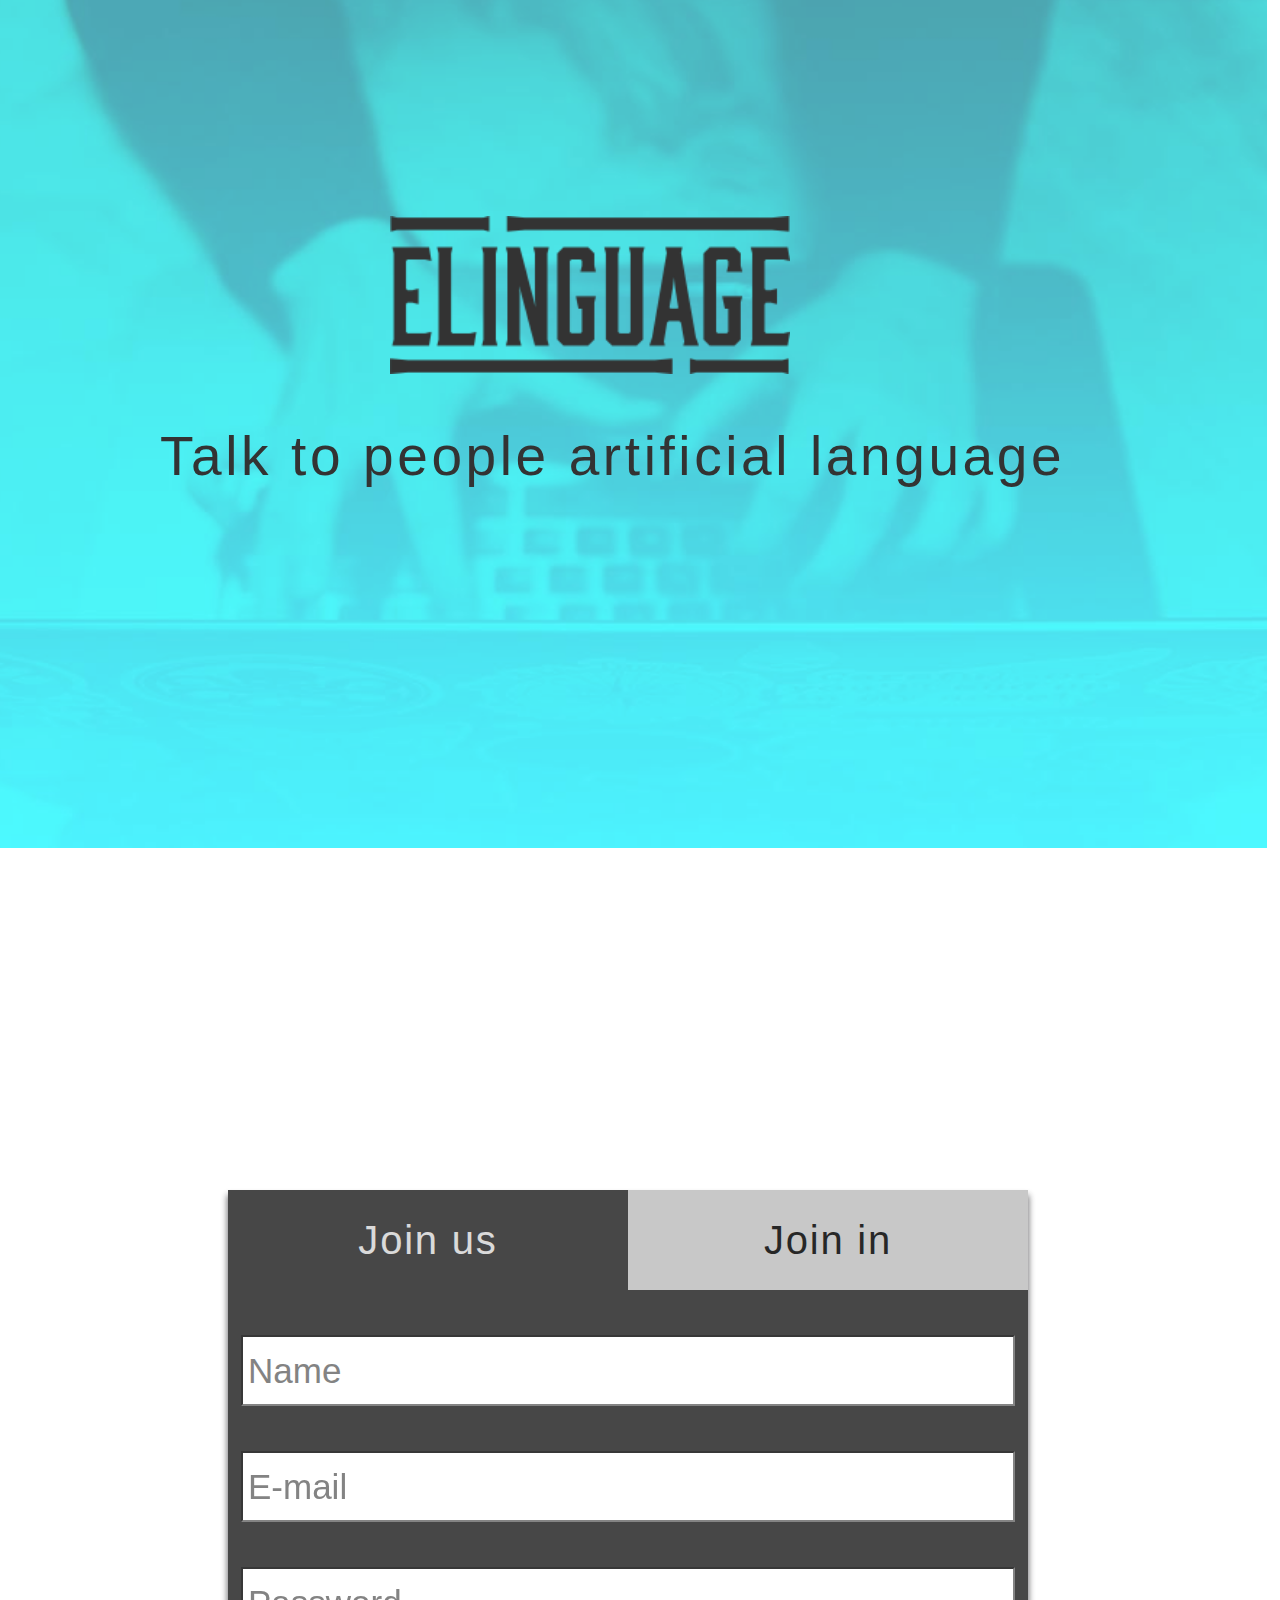
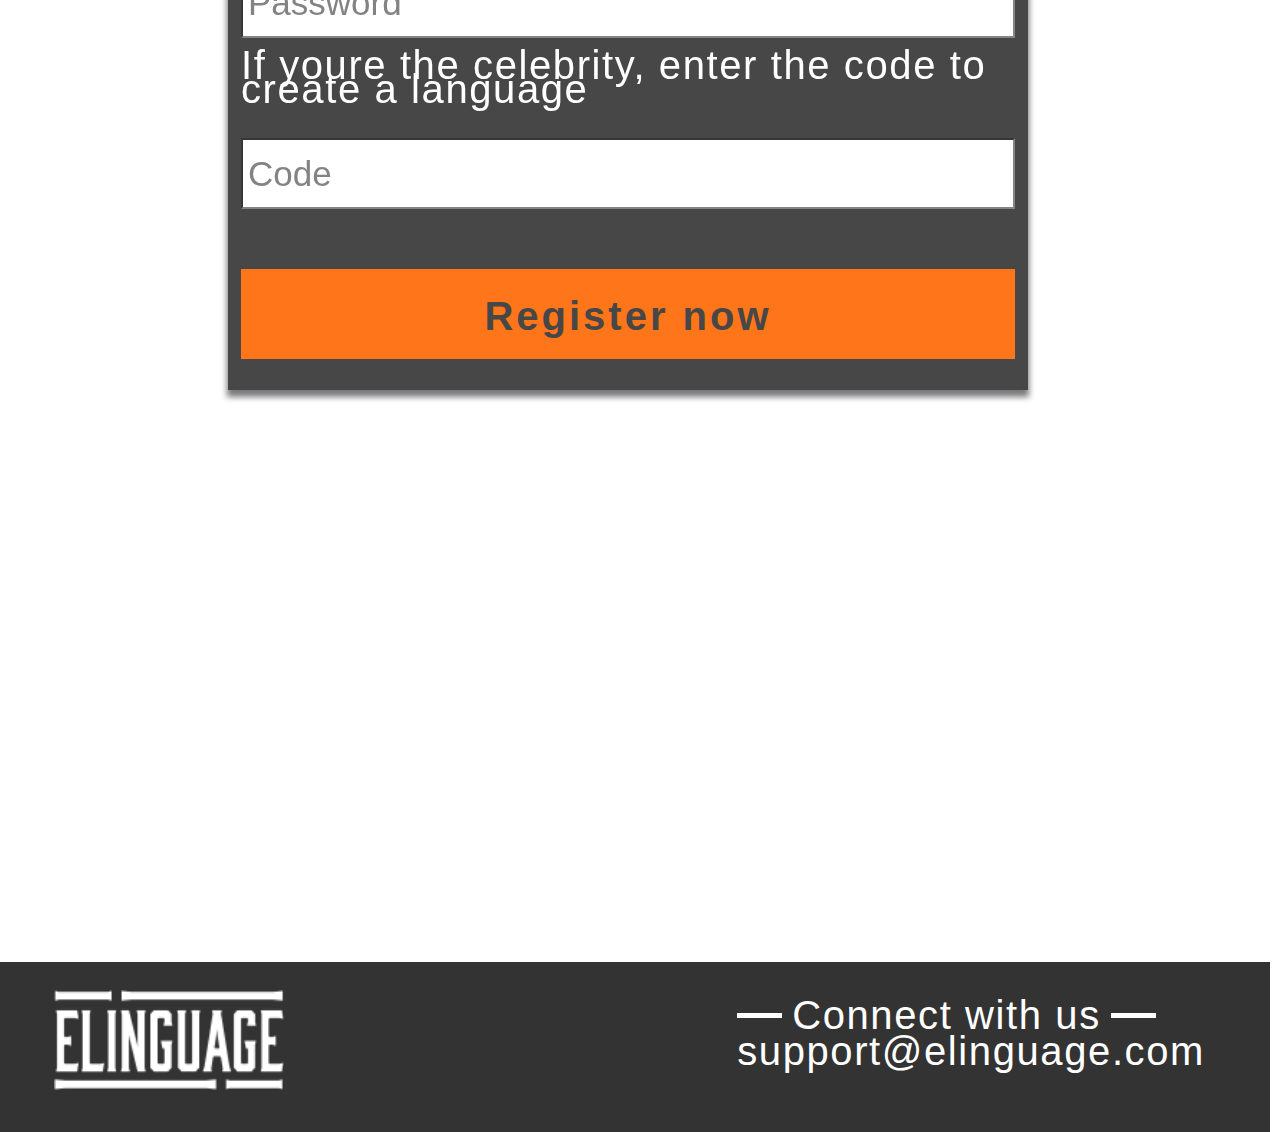
<file: lab4/index.html>
<!DOCTYPE html>
<html>
	<head>
	<title>Lab4</title>
	<link rel="stylesheet" href="css/style.css">
	<meta name="viewport" content="width=device-width">
	<link rel="stylesheet" type="text/css" href="css/slick.css"/>
	</head>
	<body>
<div class="slider_123">
		<div id ="slider_3"  class="slickSlider3 slickSlider3_block">
			<header>
				<div class="main_header">
					<div class="main_img" id="main_img"></div>
					
					<div class="info">
						<div class="logo">
							<img class="logo" src="img/logo.png">
							<p>Talk to people artificial language</p>
						</div>
						<div class="register registerShow regUs">
							<div class="buttonDiv">
								<button name="joinUs" class="button joinUs activeButton">Join us</button>
								<button name="joinUs" class="button joinIn">Join in</button>
							</div>
							<div class="inputDiv">
								<input class="" name="name" placeholder="Name" value="" type="name">
								<input class="" name="email" placeholder="E-mail" value="" type="email">
								<input class="" name="password" placeholder="Password" value="" type="password">
								<p class="textform">If youre the celebrity, enter the code to create a language</p>
								<input class="" name="code" placeholder="Code" value="" type="name">
							</div>
							<button class="buttonRegister"><p>Register now</p></button>
						</div>
						<div class="register regIn">
							<div class="buttonDiv">
								<button name="joinUs" class="button joinUs">Join us</button>
								<button name="joinUs" class="button joinIn activeButton">Join in</button>
							</div>	
							<div class="inputDiv">
								<input class="" name="name" placeholder="Name" value="" type="name">
								<input class="" name="email" placeholder="E-mail" value="" type="email">
								<input class="" name="password" placeholder="Password" value="" type="password">
								<p class="textform">If youre joining an existing conversation, enter the conversat</p>
								<input class="" name="code" placeholder="Code" value="" type="name">
							</div>
							<button class="buttonRegister"><p>LogIn now</p></button>
						</div>
					</div>
				</div>
		</header>
		</div>
		
		<div id ="slider_2"  class="slickSlider2 slickSlider2_block">
			<div class="wrap">
		<div class="content2">
			<div class="top">
				<p class="headText">What is Elinguage?</p>
				<p class="text">Web platform for communication using different artificial languages. New idea for your and your friends fun. Enjoy yor conversation!</p>
			</div>
			<div class="bottom">
				<p class="headText">How it works?</p>
				<div class="icons">
				  <div class="boxtwo">
					<div class="box">
						<img class="img_box" src="img/plus.png" alt="">
						<p class="head_box">Start</p>
						<p class="text_box">Register or sign in</p>
					</div>
					<div class="box">
						<img class="img_box" src="img/translation.png" alt="">
						<p class="head_box">Translate</p>
						<p class="text_box">Write word or expression, choose the language and translate</p>
					</div>
					</div>
				  <div class="boxtwo">
					<div class="box">
						<img class="img_box" src="img/group2.png" alt="">
						<p class="head_box">Share</p>
						<p class="text_box">Share the five-letter conversation code with other members, who can use it to join your group.</p>
					</div>
					<div class="box">
						<img class="img_box" src="img/idea.png" alt="">
						<p class="head_box">Create</p>
						<p class="text_box">Create your own language!</p>
					</div>
				</div>
				</div>
			</div>
		</div>
	</div>
		</div>

		
		</div>
	
	


	<a name="footer"></a>
	<footer>
		<div class="wrap wrap2">
			<div class="content3">
				<img class="footer_logo" src="img/logo_copy.png" alt="">
				<div class="right_footer">
					<div class="polosiDiv"><div class="polosi"></div><p class="polosi_text">Connect with us</p><div class="polosi"></div></div>
					<p class="emailP">support@elinguage.com</p>
				</div>
			</div>
		</div>
	</footer>
		
		
		
	</body>
		<script type="text/javascript" src="js/jquery-1.11.0.min.js"></script>
		<script type="text/javascript" src="js/slick.js"></script>
		<script type="text/javascript" src="js/jquery-1.11.0.min.js"></script>
		<script type="text/javascript" src="js/jquery-migrate-1.2.1.min.js"></script>
		<script type="text/javascript" src="js/slick.min.js"></script>
		<script type="text/javascript" src="js/slick.js"></script>

</html>
</file>
<file: lab2/css/style.css>
@font-face {
  font-family: Myriad Pro;
  src: url(../fonts/MyriadPro.otf); }
* {
  margin: 0; }

html {
  height: 100%;
  font-weight: 400;
  font-size: 100%;
  overflow-x: hidden;
  font-size: 16px;
  font-family: "Myriad Pro"; }

body {
  height: 100%;
  font-weight: 400;
  font-size: 100%;
  overflow-x: hidden;
  font-size: 16px;
  font-family: "Myriad Pro";
  scroll-behavior: smooth; }

button {
  border: none;
  color: #ffffff;
  border-radius: 4px;
  font-size: 18px;
  text-align: center; }

.button {
  background-color: #b6211e;
  width: 289px;
  height: 58px;
  border: none;
  color: #ffffff;
  border-radius: 4px;
  display: block;
  margin: 0 auto;
  font-size: 18px;
  text-align: center;
  text-decoration: none; }

.slider_text {
  position: absolute;
  top: 170px;
  left: 0;
  bottom: 0;
  right: 0;
  max-width: 700px;
  width: 100%;
  max-height: 295px;
  margin: auto;
  display: flex;
  align-items: center;
  flex-direction: column;
  justify-content: space-around;
  line-height: 60px; }

.slider_text p {
  font-size: 50px;
  line-height: 65px;
  font-weight: bold; }

.slider_text strong {
  font-size: 50px;
  line-height: 65px;
  font-weight: bold; }

.slider_text span {
  font-size: 50px;
  line-height: 65px;
  font-weight: bold; }

.slider_text a {
  font-weight: bold; }

.button:hover {
  background-color: white;
  color: black; }

nav:nth-child(2) {
  border-top: 1px solid #7d7879; }

.logo {
  border-bottom: 1px solid white; }

.menu_buttons li {
  color: white; }

.menu_buttons a {
  text-decoration: none;
  color: inherit; }

.menu_buttons a:hover {
  color: #fe4844; }

.menu_buttons button:hover {
  background-color: #fe4844; }

.header_scroll img {
  width: 100%; }

.header_scroll {
  max-height: 651px; }

.header_menu {
  z-index: 4; }

.redP {
  color: #fe4844 !important; }

.slick-slide {
  position: relative;
  color: white; }

.wrap {
  display: flex;
  justify-content: space-between;
  max-width: 1200px;
  width: 100%;
  margin: 0 auto;
  padding: 0 15px;
  margin-top: 25px; }

.about {
  padding: 65px 0 33px 0;
  color: #666; }

.left_about {
  max-width: 655px;
  width: 100%; }

.right_about {
  max-width: 655px;
  width: 100%; }

.description_about {
  padding-left: 25px;
  font-size: 18px;
  padding-bottom: 30px; }

.priem {
  font-weight: 300;
  font-size: 55px;
  color: #b6211e; }

.left_about strong {
  font-size: 55px;
  padding-left: 25px;
  padding-bottom: 25px;
  border-left: 1px solid #666;
  font-weight: 100; }

.right_about strong {
  font-size: 55px;
  padding-left: 25px;
  padding-bottom: 25px;
  border-left: 1px solid #666;
  font-weight: 100; }

.right_about img {
  padding-top: 10px;
  width: 100%; }

.left_about li {
  list-style-image: url(../img/list.png);
  padding: 5px;
  font-size: 20px; }

.left_about ul {
  padding: 15px; }

.wrap_gallery {
  display: flex;
  flex-direction: column;
  min-height: 515px; }

.button p {
  line-height: 60px; }

.gallery {
  height: 100%;
  padding: 65px 0 33px 0;
  background: url("../img/background_gallery.png") center;
  width: 100%; }

.gallery_text {
  padding-bottom: 35px; }

.gallery_text span {
  font-size: 45px;
  padding-left: 25px;
  padding-bottom: 25px;
  color: white;
  border-left: 1px solid white; }

.gallery_desc {
  padding-left: 25px;
  padding-top: 15px;
  font-size: 18px;
  color: white; }

#gallery_slider_id {
  padding-bottom: 65px; }

.slick_img {
  margin: 0 35px 0 0;
  cursor: pointer;
  height: 100%;
  max-height: 250px; }

.slick-dots {
  padding-top: 40px;
  display: flex;
  position: absolute;
  left: 44%;
  list-style: none; }

.slick-dots li button {
  border: 0;
  background: transparent;
  display: block;
  height: 20px;
  width: 20px;
  outline: none;
  line-height: 0px;
  font-size: 0px;
  color: transparent;
  padding: 5px;
  cursor: pointer; }

.slick-dots li {
  margin-left: 15px;
  width: 10px;
  height: 10px;
  border-radius: 50%;
  background-color: #d3bc93; }

.slick-dots li.slick-active {
  background-color: #b6211e; }

.zameri {
  background: url("../img/background_zameri.png") center;
  height: 100%;
  padding: 65px 0 33px 0;
  weight: 100%;
  max-height: 581px; }

.wrap-column {
  flex-direction: column; }

.zameri strong {
  font-size: 52px;
  padding-left: 25px;
  padding-bottom: 25px;
  color: #666;
  font-weight: 100; }

.head_zameri {
  border-left: 1px solid #b3b3b3; }

.zameri_text {
  max-width: 788px;
  margin: 40px auto 0;
  text-align: center;
  font-size: 36px;
  color: #000000; }

.description_zameri {
  padding-left: 25px;
  font-size: 18px;
  padding-bottom: 30px;
  color: #666; }

.zameri_text strong {
  color: #b5211d; }

.zameri_mid {
  font-size: 45px;
  margin-top: 65px; }

.dveri_contacts {
  font-size: 26px;
  line-height: 40px;
  color: #000000;
  font-weight: bold; }

.number {
  font-size: 36px; }

.contacts strong {
  font-size: 52px;
  padding-left: 25px;
  padding-bottom: 25px;
  color: #666;
  font-weight: 100; }

.contacts_text ul {
  margin-top: 40px;
  padding-left: 70px;
  color: #000000;
  font-size: 18px;
  font-weight: 700; }

.list_contacts li {
  list-style-type: none;
  margin-bottom: 50px; }

.list_contacts li:nth-child(1) {
  list-style-image: url(../img/contacts1.png); }

.list_contacts li:nth-child(2) {
  list-style-image: url(../img/contacts2.png); }

.list_contacts li:nth-child(3) {
  list-style-image: url(../img/contacts3.png); }

footer {
  background: #767274;
  opacity: 0.9;
  padding: 25px 15px 18px 15px; }

.footer_nav {
  border-bottom: 2px solid #7d7879; }

.menu_buttons_footer a:hover {
  color: #000; }

.logo2 {
  border-bottom: none; }

.footerFlex {
  display: flex;
  justify-content: space-between;
  align-items: flex-end;
  min-height: 90px;
  margin-bottom: 50px;
  max-width: 1200px;
  width: 100%;
  margin: 0 auto;
  padding: 0 15px; }

.dveri1 {
  height: 100%;
  padding: 65px 0 33px 0;
  width: 100%; }

.dveri1 strong {
  font-size: 52px;
  padding-left: 25px;
  padding-bottom: 25px;
  color: #666;
  font-weight: 100;
  border-left: 1px solid #b3b3b3; }

#head_priem {
  color: #000000;
  font-size: 45px; }

.footer_menu_buttons ul {
  min-height: 57px;
  display: flex;
  justify-content: space-between;
  align-items: center;
  max-width: 1200px;
  margin: 0 auto;
  list-style-type: none; }

.buttons_dveri1 {
  display: flex;
  width: 100%;
  justify-content: space-between; }

.slickSlider1 {
  position: absolute;
  width: 100%;
  max-width: 1000px;
  left: 0;
  right: 0;
  margin: 64px auto; }

.slickSlider2 {
  position: absolute;
  width: 100%;
  max-width: 1000px;
  left: 0;
  right: 0;
  margin: 64px auto; }

.slickSlider3 {
  position: absolute;
  width: 100%;
  max-width: 1000px;
  left: 0;
  right: 0;
  margin: 64px auto; }

#slider_1 {
  position: absolute;
  z-index: 1; }

#slider_2 {
  position: absolute;
  z-index: 1; }

#slider_3 {
  position: absolute;
  z-index: 1; }

.slider_123 {
  position: relative;
  min-height: 545px; }

.buttons_dveri1 a {
  border-left: 2px solid #b3b3b3;
  color: #b6211e;
  font-size: 25px;
  font-weight: 300;
  padding-left: 20px;
  list-style-type: none; }

.slick-next {
  position: absolute;
  display: block;
  height: 20px;
  width: 20px;
  line-height: 0px;
  font-size: 0px;
  cursor: pointer;
  background: transparent;
  color: transparent;
  top: 50%;
  transform: translate(0, -50%) rotate(180deg);
  padding: 0;
  border: none;
  outline: none;
  right: -25px; }

.slick-prev {
  position: absolute;
  display: block;
  height: 20px;
  width: 20px;
  line-height: 0px;
  font-size: 0px;
  cursor: pointer;
  background: transparent;
  color: transparent;
  top: 50%;
  transform: translate(0, -50%);
  padding: 0;
  border: none;
  outline: none;
  left: -25px; }

.slick-arrow {
  background: url("../img/arrow.png") center no-repeat;
  height: 100%; }

.slick-arrow:hover {
  background: url("../img/arrow-hover.png") center no-repeat; }

.popular {
  background: #f4f5f7;
  padding-top: 50px;
  min-height: 465px;
  position: relative;
  overflow: hidden; }

.popular_slider {
  padding-top: 50px;
  min-height: 465px;
  position: relative;
  background: #f4f5f7; }

#slider11 img {
  position: absolute;
  height: 100%;
  width: auto;
  top: 0;
  left: 0;
  right: 0;
  bottom: 0;
  margin: auto; }

#slider21 img {
  position: absolute;
  height: 100%;
  width: auto;
  top: 0;
  left: 0;
  right: 0;
  bottom: 0;
  margin: auto; }

#slider31 img {
  position: absolute;
  height: 100%;
  width: auto;
  top: 0;
  left: 0;
  right: 0;
  bottom: 0;
  margin: auto; }

#slider31 {
  background-color: #f4f5f7;
  position: absolute;
  z-index: 1;
  width: 100%; }

#slider21 {
  background-color: #f4f5f7;
  position: absolute;
  z-index: 1;
  width: 100%; }

#slider11 {
  background-color: #f4f5f7;
  position: absolute;
  z-index: 1;
  width: 100%; }

.images_sliders {
  position: relative;
  margin: 0 10px;
  min-height: 374px !important; }

.dveri2_button {
  display: flex;
  justify-content: flex-start; }

.dveri2_button a {
  line-height: 58px;
  margin: 0;
  margin-right: 10px;
  margin-bottom: 35px; }

.dveri2_slider {
  padding-top: 50px;
  min-height: 465px;
  position: relative; }

#new_slider {
  position: absolute;
  z-index: 1;
  width: 100%; }

.new_images_sliders {
  position: relative;
  min-height: 385px !important; }

.new_images_sliders img {
  position: absolute;
  height: 100%;
  width: auto;
  top: 0;
  left: 0;
  right: 0;
  bottom: 0;
  margin: auto; }

.newborder {
  border-left: 1px solid #b3b3b3; }

.desc2 {
  color: #b6211e;
  font-size: 36px;
  margin-top: 45px;
  line-height: 46px; }

.sert {
  display: flex;
  justify-content: space-between; }

.sert img {
  height: 100%; }

.priem-wrap {
  max-width: 1044px;
  padding-bottom: 50px; }

.priemList p {
  position: relative;
  min-height: 48px;
  overflow: hidden;
  color: #b5211f;
  font-size: 24px;
  text-transform: uppercase;
  max-width: 216px;
  width: 100%;
  text-align: center; }

.priemList img {
  padding-left: 55px; }

.priem-text {
  position: relative; }

.priem_text1 {
  color: #666;
  position: absolute;
  bottom: 0;
  z-index: 1;
  background: #fff;
  text-align: center;
  width: 100%;
  min-height: 48px;
  line-height: 129%;
  font-size: 15px; }

.priem_text4 {
  color: #666;
  position: absolute;
  bottom: 0;
  z-index: 1;
  background: #fff;
  text-align: center;
  width: 100%;
  min-height: 48px;
  line-height: 129%;
  font-size: 15px; }

.priem_text2 {
  color: #666;
  position: absolute;
  bottom: 0;
  z-index: 1;
  background: #fff;
  text-align: center;
  width: 100%;
  min-height: 48px;
  line-height: 129%;
  font-size: 15px; }

.priem_text3 {
  color: #666;
  position: absolute;
  bottom: 0;
  z-index: 1;
  background: #fff;
  text-align: center;
  width: 100%;
  min-height: 48px;
  line-height: 129%;
  font-size: 15px; }

.furni {
  height: 100%;
  padding: 65px 0 33px 0;
  background: url("../img/2-layers-2.png") center;
  width: 100%; }

.wrap_furni {
  display: flex;
  flex-direction: column;
  min-height: 565px; }

.furni_slider {
  max-width: 593px;
  margin: 39px auto 58px; }

#furni_slider_id .slick-dots {
  padding-top: 40px;
  display: flex;
  position: absolute;
  left: 215px;
  list-style: none; }

#furni_slider_id img {
  max-width: 189px;
  margin-right: 8px;
  margin-bottom: 8px; }

.furni1 {
  margin-top: 15px;
  color: white;
  text-align: center;
  font-size: 30px;
  margin-bottom: 45px; }

.furni2 {
  color: white;
  text-align: center;
  font-size: 20px;
  margin-bottom: 22px; }

.sponsor {
  background-color: #eeeeee;
  opacity: 0.9;
  min-height: 102px; }

.sponsor_content {
  width: 1104px;
  display: flex;
  align-items: center;
  justify-content: space-between;
  margin: 0 auto;
  padding-top: 35px; }

.sponsor img {
  width: 62px; }

.obratniy {
  background: rgba(0, 0, 0, 0.5);
  z-index: 5;
  position: fixed;
  top: 0;
  left: 0;
  right: 0;
  bottom: 0;
  display: none; }

#form-call-back input {
  margin-bottom: 10px; }

#form-call-back textarea {
  margin-bottom: 10px; }

.obratniy form {
  display: flex;
  flex-direction: column;
  margin: auto;
  margin-top: 200px;
  width: 20%;
  background: #422a2a;
  padding: 15px; }

form p {
  color: white;
  font-size: 35px;
  transform: rotate(45deg);
  align-self: flex-end; }

#box3 img {
  padding-left: 73px; }

#box2 img {
  padding-left: 70px; }

.contacts {
  padding-bottom: 30px; }

.close_menu {
  color: white;
  font-size: 65px;
  margin-right: 20px;
  transform: rotate(45deg); }

.about .wrap-column {
  flex-direction: row; }

.wrap_for_dveri2 .wrap-column {
  flex-direction: row; }

.contacts .wrap-column {
  flex-direction: row; }

.box_image {
  display: inline-block;
  width: 114px;
  height: 60px;
  margin: 25px 50px 42px;
  background: url("../img/5-layers.png") 0 center no-repeat; }

#box2 .box_image {
  background-position-x: -277px; }

#box3 .box_image {
  background-position-x: -583px; }

#box4 .box_image {
  background-position-x: -893px; }

@media (min-width: 1365px) {
  .header_menu {
    width: 100%;
    min-height: 60px;
    opacity: 0.9;
    background-color: #4e4646;
    position: fixed; }

  .header_menu_contact {
    min-height: 129px;
    display: flex;
    justify-content: space-between;
    align-items: center;
    max-width: 1200px;
    margin: 0 auto; }

  .menu_rows p {
    color: white; }

  .header_menu_buttons ul {
    min-height: 57px;
    display: flex;
    justify-content: space-between;
    align-items: center;
    max-width: 1200px;
    margin: 0 auto;
    list-style-type: none; }

  .call_back {
    background-color: #676263;
    width: 189px;
    height: 31px; }

  .header_menu_buttons {
    min-height: 57px; }

  #menu_button {
    display: none; }

  .header_menu_for_small {
    display: none; } }
@media (max-width: 1365px) {
  .footer_menu_buttons li {
    font-size: 17px; }

  .header_menu {
    display: none; }

  .header_menu_for_small {
    display: block; }

  .header_scroll img {
    height: 460px; }

  nav {
    display: flex;
    justify-content: space-between;
    align-items: center;
    width: 100%;
    opacity: 0.9;
    background-color: #4e4646;
    position: fixed;
    z-index: 4;
    height: 100%;
    max-height: 120px; }

  .footer_nav {
    position: relative;
    display: unset;
    justify-content: unset;
    align-items: unset;
    width: unset;
    opacity: unset;
    background-color: unset;
    z-index: unset;
    height: unset;
    max-height: unset; }

  .header_menu_buttons {
    display: none; }

  .logo {
    display: block;
    padding: 15px; }

  .logo img {
    max-width: 300px;
    width: 100%;
    max-height: 38px; }

  #menu_button .line {
    width: 100%;
    height: 5px;
    border-radius: 2px;
    margin-bottom: 10px;
    background: #fff; }

  #menu_button {
    padding: 15px;
    display: block;
    width: 40px;
    height: 36px;
    cursor: pointer; }

  .header_menu_buttons ul {
    max-height: 670px;
    display: flex;
    position: absolute;
    top: 120px;
    right: 0px;
    width: 220px;
    padding: 15px;
    font-size: 27px;
    flex-direction: column;
    align-items: start;
    background: #413939;
    list-style-type: none; }

  .header_menu_buttons li {
    padding: 15px; }

  .call_back {
    background-color: #676263;
    height: 75px; }

  button {
    font-size: 30px; }

  #menu_button_close {
    display: none; }

  .slider_text {
    top: 50px;
    max-height: 240px; }

  .about .wrap-column {
    flex-direction: column; }

  .wrap {
    width: 98%;
    margin-top: 0px; }

  .slider_123 {
    width: 95%;
    margin-left: 13px; }

  .popular {
    padding-top: 0px; }

  .popular_text {
    width: 99%; }

  .dveri2_slider {
    padding-left: 12px;
    min-height: 370px; }

  #new_slider {
    width: 96%; }

  .new_images_sliders {
    min-height: 320px !important; }

  .wrap_for_dveri2 .wrap-column {
    flex-direction: column;
    align-items: center; }

  .dveri2_slider {
    padding-top: 0px; }

  .sponsor_content {
    width: 96%;
    margin-right: 20px;
    margin-left: 20px; }

  .contacts {
    padding-top: 30px; }

  .footerFlex {
    width: 90%;
    min-height: 0px; }

  .wrap iframe {
    margin-right: 5px;
    width: 950px !important; }

  .contacts .wrap-column {
    flex-direction: column; }

  .contacts strong {
    font-size: 80px; }

  .contacts_text ul {
    font-size: 40px; }

  .left_about strong {
    font-size: 80px;
    margin-left: 10px; }

  .description_about {
    font-size: 40px; }

  .priem {
    font-size: 70px; }

  .left_about li {
    font-size: 40px; }

  .right_about strong {
    font-size: 80px;
    margin-left: 10px; }

  .right_about img {
    margin-left: 23%; }

  .gallery_text span {
    font-size: 80px; }

  .gallery_desc {
    font-size: 40px; }

  .slick_img {
    margin-left: 20px; }

  .gallery_slider .slick-dots {
    left: 38%; }

  .dveri1 strong {
    font-size: 80px; }

  .description_zameri {
    font-size: 40px;
    margin-top: 35px; }

  .button {
    font-size: 32px; }

  .buttons_dveri1 a {
    font-size: 40px; }

  .left_about {
    max-width: 100%; }

  .sert img {
    margin-left: 0%; }

  #furni_slider_id img {
    max-width: 100%; }

  #furni_slider_id .slick-dots {
    left: 15%; }

  .furni1 {
    font-size: 45px; }

  .furni2 {
    font-size: 40px; }

  #head_priem {
    font-size: 80px; }

  .priemList p {
    font-size: 40px;
    max-width: 100%;
    min-height: 65px; }

  .priemList img {
    padding-left: 35%;
    width: 140px; }

  #box2 img {
    padding-left: 39%; }

  #box3 img {
    padding-left: 40%; }

  .priem-wrap {
    flex-direction: column;
    align-items: center;
    padding-bottom: 20%; }

  .priem_text1 {
    min-height: 205px;
    font-size: 40px; }

  .priem_text2 {
    min-height: 205px;
    font-size: 40px; }

  .priem_text3 {
    min-height: 205px;
    font-size: 40px; }

  .priem_text4 {
    min-height: 205px;
    font-size: 40px; }

  .sponsor img {
    height: 40px; }

  .zameri_text {
    font-size: 45px; }

  .zameri {
    max-height: 1000px; }

  .obratniy form {
    width: 80%; }

  form p {
    font-size: 80px; }

  #form-call-back textarea {
    resize: none; }

  .logo2 {
    padding: 0; }

  .footerInfo {
    font-size: 25px; }

  .footerInfo {
    height: 30px; }

  .slick_img {
    min-height: 580px;
    max-height: 580px; }

  .sponsor img {
    width: 150px;
    margin-left: 15px; }

  #form-call-back input {
    font-size: 25px; }

  #form-call-back textarea {
    font-size: 25px; }

  .box_image {
    margin: 25px 365px 42px; } }
@media (orientation: landscape) and (max-width: 1024px) {
  .menu_landscape {
    flex-direction: row; }

  .header_menu_buttons ul {
    max-height: 370px;
    width: 490px; }

  .header_menu_buttons ul {
    flex-direction: unset; }

  .obratniy form {
    margin-top: 10px;
    width: 60%;
    max-height: 86%; } }
</file>
<file: lab2/css/photobox.css>
/* Normilizes box-sizing  */
#pbOverlay *,
#pbOverlay *:before,
#pbOverlay *:after {
     -moz-box-sizing: content-box;
          box-sizing: content-box;
}


#pbOverlay.show{ opacity:1; pointer-events:auto; }
#pbOverlay{
	opacity:0; overflow:hidden; width:100%; height:100%; position:fixed; z-index:9999; left:0; top:0; text-align:center; pointer-events:none;
	-moz-user-select:none;
	background:rgba(0,0,0,.90);
	filter: progid:DXImageTransform.Microsoft.gradient(startColorstr='#e2000000', endColorstr='#e2000000');
	/* background:radial-gradient(rgba(0,0,0,.6) 0%, rgba(0,0,0,.9) 100%); */
	-webkit-transform:translate3d(0);
	transition:opacity 300ms ease;
}

#pbOverlay.msie{ background-color:rgba(0,0,0,.6); }
.msie.pbLoading .pbWrapper{ background:url('../images/loading.gif') no-repeat center center; }

@keyframes pbLoaderFrames{ 50%{ height:5px; } }
@-webkit-keyframes pbLoaderFrames{ 50%{ height:5px; } }

.pbLoader{ display:none; width:100px; height:100px; position:absolute; z-index:999; top:0; left:0; right:0; bottom:0; margin:auto; text-align:center; border-radius:100%; box-shadow:15px 32px 60px -20px #FFF inset, 1px 1px 3px 1px #FFF inset, 0 0 20px; transition:.3s; }
.thumbs .pbLoader{ -webkit-transform:translateY(-50px); transform:translateY(-50px); }
.pbLoading:not(.msie):not(.error) .pbLoader{ display:block; }
	.pbLoader b{ display:inline-block; vertical-align:middle; margin:0 2px; width:8px; height:60px; border-radius:5px; background:rgba(255,255,255,.8); box-shadow:0 0 10px rgba(0,0,0,.5); -webkit-animation:.9s pbLoaderFrames infinite linear; animation:.9s pbLoaderFrames infinite linear; }
	.pbLoader b:nth-child(2){ -webkit-animation-delay:.3s; animation-delay:.3s; }
	.pbLoader b:nth-child(3){ -webkit-animation-delay:.6s; animation-delay:.6s; }

.mobile.pbLoading .pbLoader{ transform:none; transition:0s; }

.pbWrapper:after,
#pbCaption .pbThumbs ul:after,
#pbOverlay .prevNext:after,
#pbOverlay .pbLoader:before{ content:""; display:inline-block; height:100%; margin-right:-.25em; vertical-align:middle; }

/* Animation when image was not loaded */
@keyframes deadImage{ 50%{ text-shadow:0 0 25px rgba(255,255,255,.5); transform:scale(.85); } }
@-webkit-keyframes deadImage{ 50%{ text-shadow:0 0 25px rgba(255,255,255,.5); -webkit-transform:scale(.85); } }

#pbOverlay button{ outline:0 !important; box-shadow:0; }


.pbWrapper{ -moz-box-sizing:border-box; box-sizing:border-box; transform:rotate(0deg); vertical-align:middle; height:100%; perspective:1200px; position:relative;  }
.video > .pbWrapper{ z-index:11; display:inline-block; }
	/*#pbOverlay.error .pbWrapper{ display:inline-block; width:100%; }*/
	.pbLoading .pbWrapper{ display:inline-block\9; width:100%; } /* ie8+9 hack */
	.pbWrapper:before{ content:'\2716'; color:transparent; text-shadow:0 2px 35px rgba(255,255,255,0); font-size:0; vertical-align:middle; cursor:default; transition:text-shadow .7s ease-out; }
	.error .pbWrapper:before{ font-size:22em; text-shadow:0 0 0 #FFF; -webkit-animation:2s 1s deadImage infinite linear; animation:2s 1s deadImage infinite linear; }
	.thumbs .pbWrapper{ padding:0; margin:0; }
	.error .pbWrapperr img{ width:0; }

	.pbWrapper > div{ display:none; width:624px; height:351px; vertical-align:middle; border-radius:5px; background:rgba(0,0,0,.5); }
	.video > .pbWrapper > div{ display:inline-block; }

	#pbOverlay iframe,
	#pbOverlay embed,
	#pbOverlay object{ display:block; width:100%; height:100%; opacity:1; transition:.5s; }

	.pbWrapper .pbHide iframe{ opacity:0; }

	.pbWrapper > div,
	.pbWrapper > img{
		transition:.5s .5s cubic-bezier(.1, .87, .48, 1);

		-webkit-transform:none;
		-ms-transform:none;
		transform:none;

		-webkit-backface-visibility:hidden;
		box-shadow:0 0 20px #000;
		opacity: 1;
	}

	/* FOR MOBILE */
	.mobile.show .pbWrapper > div,
	.mobile.show .pbWrapper > img{
		transition:30ms;
	}

	/* Content effects */
	.pbWrapper > *,
	.pbHide .pbWrapper > .prepare{ opacity:0; vertical-align:middle; -webkit-transform:scale(.2) rotateX(80deg); -ms-transform:scale(.2) rotateX(80deg); transform:scale(.2) rotateX(80deg); border-radius:6px; border:none; max-height:95%; max-width:100%; }
	.on .pbWrapper > *{ transition-delay:0s; }
	.pbWrapper .zoomable{ -webkit-transition:0s; transition:0s; position:relative; z-index:9; }
	.pbWrapper .rotating{ -webkit-transition:.25s cubic-bezier(.4,.04,0,1); transition:.25s cubic-bezier(.4,.04,0,1); }
	.pbHide .pbWrapper > *{ -webkit-transform:scale(1.2); transform:scale(1.2); transform:none\9; opacity:0; transition:.4s ease-out; }



/*-- close button --*/
#pbCloseBtn,
#pbAutoplayBtn{ position:absolute; top:-50px; right:-50px; z-index:999; display:block; padding:0 0 20px 20px; text-align:center; cursor:pointer; color:#FFF; transition:.3s .3s ease-out; }
.pbHide #pbCloseBtn{ top:-50px; right:-50px; }
.on #pbCloseBtn{ top:-2px; right:-2px; }

#pbCloseBtn:before{ content:'\00D7'; font:bold 1em/1 arial; }
#pbCloseBtn:before, #pbAutoplayBtn:before{ display:inline-block; height:35px; width:35px; padding:8px 8px 12px 12px; font-size:2em; opacity:.8; vertical-align:middle; background:rgba(255,255,255,.2); border-radius:0 0 0 70px; transition:.1s ease-out; }
#pbCloseBtn:hover:before{ padding:15px 10px 24px 24px; background:rgba(255,100,100,.4); }

/*-- autoplay controller --*/
#pbAutoplayBtn{ display:none; right:auto; left:-50px; padding:0; width:50px; height:50px; font-size:13px; }
.hasAutoplay #pbAutoplayBtn{ display:block; }
#pbAutoplayBtn:hover{ width:60px; height:60px; }
.on #pbAutoplayBtn{ top:0px; left:0px; transition:.1s ease-out; }
	#pbAutoplayBtn:before{ content:'\2016'; width:100%; height:100%; border-radius:0 0 70px 0; font-weight:bold; padding:0; text-indent:-6px; line-height:1.6; }
	#pbAutoplayBtn:active:before{ text-shadow:0 0 3px #FFF, 0 0 6px #FFF; }
	#pbAutoplayBtn.play:before{ content:'\25BA'; }

	#pbAutoplayBtn .pbProgress{ display:none\9; width:100%; height:100%; overflow:hidden; position:absolute; padding:6px; top:0; left:0; opacity:.2; transform:rotateZ(0deg); -webkit-transform:rotateZ(0deg); -ms-transform:rotateZ(0deg); -webkit-transform-origin:0 0; -ms-transform-origin:0 0; transform-origin:0 0; -webkit-transition:.3s; transition:.3s; }
	.mobile #pbAutoplayBtn .pbProgress{ -webkit-transition:0s; transition:0s; }
	#pbAutoplayBtn.playing .pbProgress{ -webkit-transform:rotateZ(90deg); -ms-transform:rotateZ(90deg); transform:rotateZ(90deg); }
	#pbAutoplayBtn .pbProgress:before{ content:''; position:absolute; right:0; bottom:0; width:200%; height:200%; border-radius:50%; box-shadow:0 0 0 8px #FFF inset; }

#pbCaption,
.pbHide #pbCaption{ position:absolute; z-index:999; margin-bottom:5px; bottom:-120px; width:100%; overflow:hidden; transform:translateZ(0px); transition:.4s; }
.show.on #pbCaption{ bottom:0; transition-delay:.5s; }
	#pbOverlay.thumbs #pbCaption label{ display:block; }
	#pbCaption label{ display:none; float:right; margin:0 1em; color:#FFF; opacity:.3; transition:.2s; cursor:pointer; }
	#pbCaption label:after{ content:'\276F'; font-size:30px; line-height:30px; display:inline-block; transform:rotate(-90deg); transition:.2s ease-out; }
	#pbCaption label:hover{ opacity:1; }
	#pbCaption .title,
	#pbCaption .counter{ display:inline-block; color:#FFF; margin:0 6px; }
	#pbCaption .counter{ display:none; opacity:.55; }
	.hasCounter #pbCaption .counter{ display:inline-block; }
	.pbCaptionText{ display:inline-block; transition:.3s; opacity:.9; font-weight:bold; vertical-align:middle; text-shadow:1px 1px 1px rgba(0,0,0,.5); padding-left:60px; } /* padding-left from <label> */
	.pbCaptionText.change{ -webkit-transform:translateY(25px); transform:translateY(25px); opacity:0; }
	#pbCaption .rotateBtn{ display:none; background:none; border:0; font:800 1.7em/0 Arial; vertical-align:middle; color:rgba(255,255,255,.5); width:1.1em; height:1.1em; padding:0; border-radius:50%; background:rgba(0,0,0,.2); cursor:pointer; transition:.15s ease-out; }
	#pbCaption .rotateBtn.show{ display:block; float:right; }
	#pbCaption .rotateBtn:hover{ color:rgba(255,255,255,.7); }
	#pbCaption .rotateBtn:active{ color:white; background:rgba(0,0,0,.4); }

.mobile #pbCaption label{ display:none; z-index:-1; color:red; }
.mobile .pbCaptionText{ padding:0; }

/* hide thumbnails */
#pbThumbsToggler:checked ~ #pbCaption .pbThumbs{ margin:0; }
#pbThumbsToggler:checked ~ #pbCaption label:after{ transform:rotate(90deg) }
#pbThumbsToggler:checked ~ .pbWrapper{ margin-top:-50px; padding:50px 0; }

.pbThumbs{ display:none; transition:.35s; -webkit-overflow-scrolling:touch; }
.thumbs .pbThumbs{ display:block; width:100%; padding:5px 0 2px; margin-bottom:-100px; overflow:hidden; }
.mobile .pbThumbs{ overflow:auto; }
.pbThumbs:hover{ clear:both; }
	.pbThumbs ul{ display:inline-block; position:relative; list-style:none; height:80px; padding:0 5px; margin:0; white-space:pre; transition:.2s; }
	.pbThumbs ul:after{ vertical-align:bottom; }
		.pbThumbs li{ display:inline-block; vertical-align:bottom; height:70%; opacity:.6; text-align:center; position:relative; transition:.15s; }
		.pbThumbs li.active{ height:100%; opacity:1; }
		.pbThumbs li:hover{ height:100%; opacity:1; }
		.pbThumbs li.video::before{ content:'\25BA'; color:#FFF; font-size:20px; height:20px; width:20px; line-height:.9; position:absolute; bottom:4px; left:7px; background:rgba(0,0,0,.4); box-shadow:0 0 0 3px rgba(0,0,0,.4); border-radius:0 3px 0 0; pointer-events:none; }
			.pbThumbs a{ height:100%; padding:0 2px; display:block; -moz-user-select:none; }
			.pbThumbs li:hover a{  }
				.pbThumbs img{ height:96%; min-height:95.9%; border:2px solid #FFF; max-width:none; border-radius:0; transition:.15s; }
				.pbThumbs li:hover img{ min-height:96%; } /* fix a bug in Chrome and Opera */
				.pbThumbs li.fast a img{ transition:none; }
				.pbThumbs li.active a img{ border-color:#D8FF16; min-height:96%; }

#pbOverlay .prevNext{ display:none; background:rgba(0,0,0,0); position:absolute; z-index:10; height:100%; width:35%; padding:80px 0; opacity:0; box-sizing:border-box; -moz-box-sizing:border-box; top:0; transition:.2s ease-out; text-shadow:0 0 12px #000, 0 0 10px #FFF; user-select:none; filter:alpha(opacity=0); cursor:pointer; }
#pbOverlay.hasArrows .prevNext{ display:block; }
#pbOverlay .prevNext.pbHide{ display:none; }
#pbOverlay.on .prevNext:hover{ opacity:.5; filter:alpha(opacity=50); }
#pbOverlay.on .prevNext:hover:active{ transition:80ms; opacity:1; filter:alpha(opacity=100); text-shadow:0 0 16px #FFF, 0 0 10px #000; }
	.prevNext b{ display:inline-block; vertical-align:middle; transition:.2s ease-in; }
	.prevNext:hover b{ transition:.2s cubic-bezier(.095, .870, .485, .985); }
	#pbPrevBtn b{ transform:scale(.4) translateX(350px); -webkit-transform:scale(.4) translateX(350px); }
	#pbNextBtn b{ transform:scale(.4) translateX(-350px); -webkit-transform:scale(.4) translateX(-350px); }
	/* */
	#pbPrevBtn b:before,
	#pbNextBtn b:after{ display:inline; line-height:.3; font-size:18em; font-weight:normal; color:#FFF; font-family:Arial; }

	#pbPrevBtn b:before{ content:'\2039'; }
	#pbNextBtn b:after{ content:'\203A'; }
	/* */
	.on #pbPrevBtn:hover b{ transform:scale(1) translateX(20px); -webkit-transform:scale(1) translateX(20px); }
	.on #pbNextBtn:hover b{ transform:scale(1) translateX(-20px); -webkit-transform:scale(1) translateX(-20px); }

.show #pbPrevBtn, #pbOverlay.show #pbNextBtn{  }
.show #pbPrevBtn{ left:0; text-align:left; }
.show #pbNextBtn{ right:0; text-align:right; }

/*------- media queries (for small screens) -----------*/
@media all and (max-width:700px){
	.pbWrapper img,
	.pbHide .pbWrapper img.prepare{ max-height:100%; }

	.thumbs .pbWrapper{ padding:0; margin:0; }
	.pbThumbs{ margin-bottom:-60px; }
	.pbThumbs.show{ margin:0; }

	.pbThumbs ul{ height:50px; }
		.pbThumbs li{ height:100%; opacity:1; }
		.pbThumbs li img{ min-height:96.5%; }
}
/* fix for Chrome */
@media all and (max-width:710px){
	.pbThumbs li.active a img{ min-height:96%; }
}
</file>
<file: lab4/css/style.css>
.main_img{
	background-image: url(../img/head_back.jpg);
	background-repeat:no-repeat;
	background-position: center center;
	background-size: 1920px 900px;
}


* {
  margin: 0; 
}
html 
  height: 100%;
  font-weight: 400;
  font-size: 100%;
  font-size: 16px; }

body {
  height: 100%;
  font-weight: 400;
  font-size: 100%;
  overflow-x: hidden;
  font-size: 16px;
 }


.main_header {
  position: relative; }

.main_img {
  opacity: 0.7;
  height: 848px;
  width: 100%; }

.info {
  position: absolute;
  max-width: 1300px;
  display: flex;
  justify-content: space-between;
  flex-direction: row;
  top: 130px;
  right: 156px;
  width: 100%; }

.logo {
  margin-top: 43px; }

.logo p {
  margin-top: 55px;
  /* Style for "Talk to pe" */
  width: 331px;
  height: 88px;
  color: #333333;
  font-family: 'Catamaran', sans-serif;
  font-size: 31px;
  font-weight: 500;
  line-height: 54px;
  /* Text style for "T, alk to" */
  letter-spacing: 3.6px; }

.textform {
  /* Style for "If you’re" */
  width: 317px;
  height: 40px;
  color: #ffffff;
  font-family: 'Catamaran', sans-serif;
  font-size: 16px;
  font-weight: 300;
  line-height: 24px;
  /* Text style for "If you’re" */
  letter-spacing: 1.6px; }





.register {
  width: 377px;
  height: 435px;
  box-shadow: 0 6px 6px 1px rgba(44, 43, 45, 0.7);
  background-color: #333333;
  opacity: 0.9;
  display: none;
  flex-direction: column; }

.registerShow {
  display: flex; }

.button {
  width: 190px;
  height: 58px;
  background-color: #ffffff;
  opacity: 0.7;
  border: none;
  font-size: 18px;
  line-height: 36px;
  letter-spacing: 1.8px;
  color: black; }

.activeButton {
  background-color: #333333;
  opacity: 0.8;
  color: white; }

.inputDiv {
  display: flex;
  flex-direction: column; }

.inputDiv input {
  /* Style for "Rectangle" */
  width: 340px;
  height: 40px;
  background-color: #ffffff;
  margin-top: 15px;
  margin-left: 13px;
  margin-right: 17px;
  padding-left: 5px;
  font-size: 18px; }

.inputDiv p {
  margin-left: 13px;
  margin-top: 15px; }

.buttonRegister {
  /* Style for "registerNo" */
  width: 347px;
  height: 40px;
  background-color: #ff6600;
  border: none;
  margin-left: 13px;
  margin-top: 15px; }

.buttonRegister p {
  /* Style for "Register n" */
  color: #333333;
  font-family: 'Catamaran', sans-serif;
  font-size: 30px;
  font-weight: bold;
  line-height: 36px;
  /* Text style for "Register n" */
  letter-spacing: 3px;
  margin-top: 3px;
}

.buttonDiv {
  display: flex;
  flex-direction: row; }

.content2 {
  display: flex;
  flex-direction: column;
  margin-top: 75px;
  align-items: center; }

.top {
  display: flex;
  flex-direction: column;
  text-align: center;
  width: 765px; }

.headText {
  /* Style for "What is El" */
  color: #00a8b2;
  font-family: 'Catamaran', sans-serif;
  font-size: 30px;
  font-weight: bold;
  line-height: 36px;
  /* Text style for ",  ," */
  letter-spacing: 3px;
  /* Text style for "What is El" */
  letter-spacing: 3px;
  margin-bottom: 25px;
  text-align: center; }

.text {
  /* Style for "Web platfo" */
  color: #333333;
  font-family: 'Catamaran', sans-serif;
  font-size: 16px;
  font-weight: 300;
  line-height: 24px;
  /* Text style for "Web platfo" */
  letter-spacing: 1.6px;
  margin-bottom: 60px; }

.icons {
  display: flex;
  flex-direction: row;
  justify-content: center;
  justify-content: space-around;
  width: 1200px; }

.box {
  display: flex;
  flex-direction: column;
  width: 250px;
  height: 200px;
  align-items: center;
  text-align: center; }
  
  
.boxtwo{
	display: flex;
	
}

.box img {
  width: 68px;
  height: 68px;
  transition:all 0.7s ease;
}

.box img:hover
        {
            -webkit-transform: rotateZ(360deg);
            -ms-transform: rotateZ(360deg);
            transform: rotateZ(360deg);
			
			
        }


.head_box {
  color: #00a8b2;
  font-family: 'Catamaran', sans-serif;
  font-size: 18px;
  font-weight: bold;
  letter-spacing: 1.6px; }

.text_box {
  /* Style for "Web platfo" */
  color: #333333;
  font-family: 'Catamaran', sans-serif;
  font-size: 18px;
  font-weight: 300;
  line-height: 24px;
  /* Text style for "Web platfo" */
  letter-spacing: 1.6px; }

footer {
  /* Style for "Rectangle" */
  
  height: 121px;
  background-color: #333333; }

.content3 {
  display: flex;
  flex-direction: row;
  justify-content: space-between; }

.polosi {
  /* Style for "Asset 14 c" */
  width: 45px;
  height: 5px;
  background-color: #ffffff; }

.footer_logo {
  margin-top: 28px;
  margin-left: 54px;
  width: 160px;
  height: 64px; }

.polosiDiv {
  display: flex;
  flex-direction: row;
  margin-top: 35px;
  margin-right: 85px;
  align-items: center; }

.right_footer {
  /* Style for "Connect wi" */
  color: #ffffff;
  font-family: 'Catamaran', sans-serif;
  font-size: 16px;
  font-weight: 400;
  line-height: 36px;
  /* Text style for "C, onnect" */
  letter-spacing: 1.6px; }

.polosi_text {
  margin-left: 10px;
  margin-right: 10px; }

.emailP {
  text-align: center;
  margin-right: 65px; }

@media (max-width: 1407px) {
  .info {
    max-width: 930px;
    top: 130px;
    left: 20px; }

  .icons {
    max-width: 950px;
    width: 100%; } }



p:hover{

	transition:all 0.6s ease;
	-webkit-transform: scale(1.2);
	-ms-transform: scale(1.2);
	transform: scale(1.2);	
}

.logo img:hover{
	transition:all 0.5s ease;
	-webkit-transform: scale(1.2);
	-ms-transform: scale(1.2);

	
			
}

.logo p:hover{
	transition:all 0.6s ease;
	-webkit-transform: scale(1.2);
	-ms-transform: scale(1.2);
	transform: scale(1.2);	
}


@media (max-width: 1376px) {
  .headText {
    font-size: 50px;
    margin-bottom: 40px; }
	
  .text {
    font-size: 23px; }

  .box img {
    min-height: 100px;
    width: 100px; }

  .head_box {
    font-size: 35px;
    margin-bottom: 30px; }

  .text_box {
    font-size: 30px; }

  .box {
    height: 300px; }

  .img_box {
    margin-bottom: 10px; }

  footer {
    height: 170px;
    bottom: 0;
    width: 100%; }

  .footer_logo {
    width: 230px;
    height: 100px; }

  .right_footer {
    font-size: 30px; }

  .logo img {
    width: 400px;
	margin-left: 50px	}

  .logo p {
    width: unset;
    font-size: 55px; }

  .button {
    font-size: 40px; }

  .inputDiv input {
    font-size: 35px; }

  .textform {
    font-size: 20px; }

  .buttonRegister p {
    font-size: 40px; }

  .bottom {
    margin-top: 25px; }

  .header {
    height: 100%;
	}

  .wrap {
    min-height: 2000px;
	width: 1270px;	}
  .main_header{
	  min-height: 2850px;
  }

  .main_img {
    opacity: 0.7;
    width: 100%;
    }

  .info {
    max-width: 930px;
    top: 130px;
    left: 340px; }

  
  .content {
    max-width: 930px;
    top: 130px;
    left: 320px; }
	
  .content2 {
    display: flex;
    flex-direction: column;
    margin-top: 75px;
    align-items: center;
    height: 100%;
    min-height: 1460px; }

  .top {
    display: flex;
    flex-direction: column;
    text-align: center;
    width: 765px; }

  .headText {
    font-size: 70px;
    margin-bottom: 110px; }

  .text {
    font-size: 40px; }

  .bottom.bottom {
    margin-top: 115px; }

  .headText {
    font-size: 70px;
    margin-bottom: 110px; }

  .icons {
    max-width: 950px;
    width: 100%;
    margin-top: 310px;
    margin-left: 140px;
    flex-direction: row; }

  .box {
    height: 360px;
    height: 100%;
    min-height: 640px;
	margin-right: 190px;
	margin-bottom: 260px;
	}

  .box img {
    min-height: 150px;
    width: 150px; }

  .head_box {
    font-size: 55px;
    margin-bottom: 30px; }

  .text_box {
    font-size: 33px; }

  footer {
    height: 170px;
    bottom: 0;
    width: 1270px; }

  .register {
    position: absolute;
    top: 820px; }

  header {
    height: 1740px;
    background-image: unset;
    width: 1270px;	}

  .logo p {
    position: absolute;
    left: -180px; }

  .register {
	width: 800px;
    height: 800px;
    left: -112px;
    top: 1060px;	}

  .button {
	width: 500px;
    height: 100px;}

  .inputDiv input {
    width: 763px;
    height: 65px;
    margin-top: 45px; }

  .textform {
	width: 781px;
    font-size: 40px; }

  .buttonRegister {
    margin-top: 60px;
	width: 774px;
    height: 90px; }

  .text {
    line-height: 46px; }

  .icons {
    margin-top: 0px; }

  .box {
    min-height: 450px; }

  .text_box {
    line-height: 54px; }

  .text_box {
    font-size: 43px;
    margin-bottom: 80px; }

  .wrap2 {
    min-height: unset; }

  .right_footer {
    font-size: 40px; } 
	
  .boxtwo{
	display: flex;
    flex-direction: column;
	
  }
	
  body {
	width: 1267px;
 }
  .slider_123{
	  
	  
  }
	
	  
  
	}
</file>
